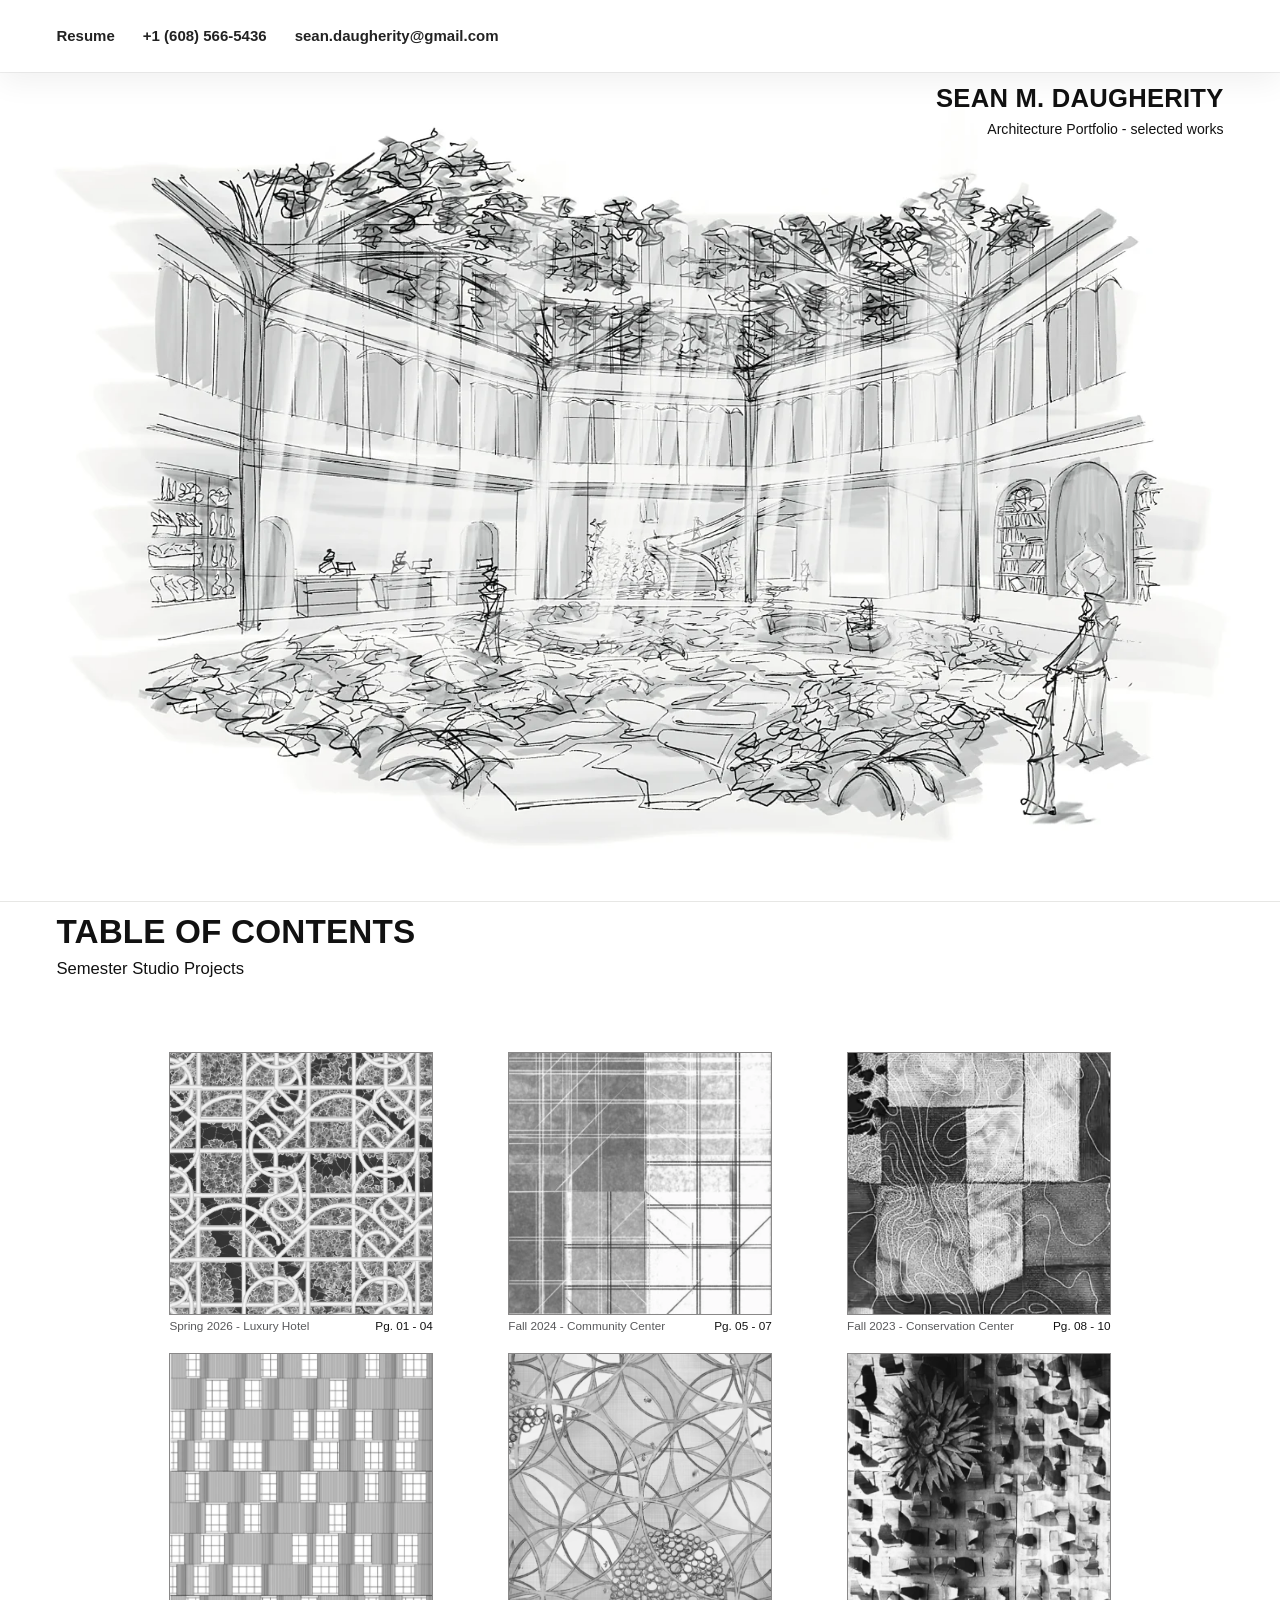
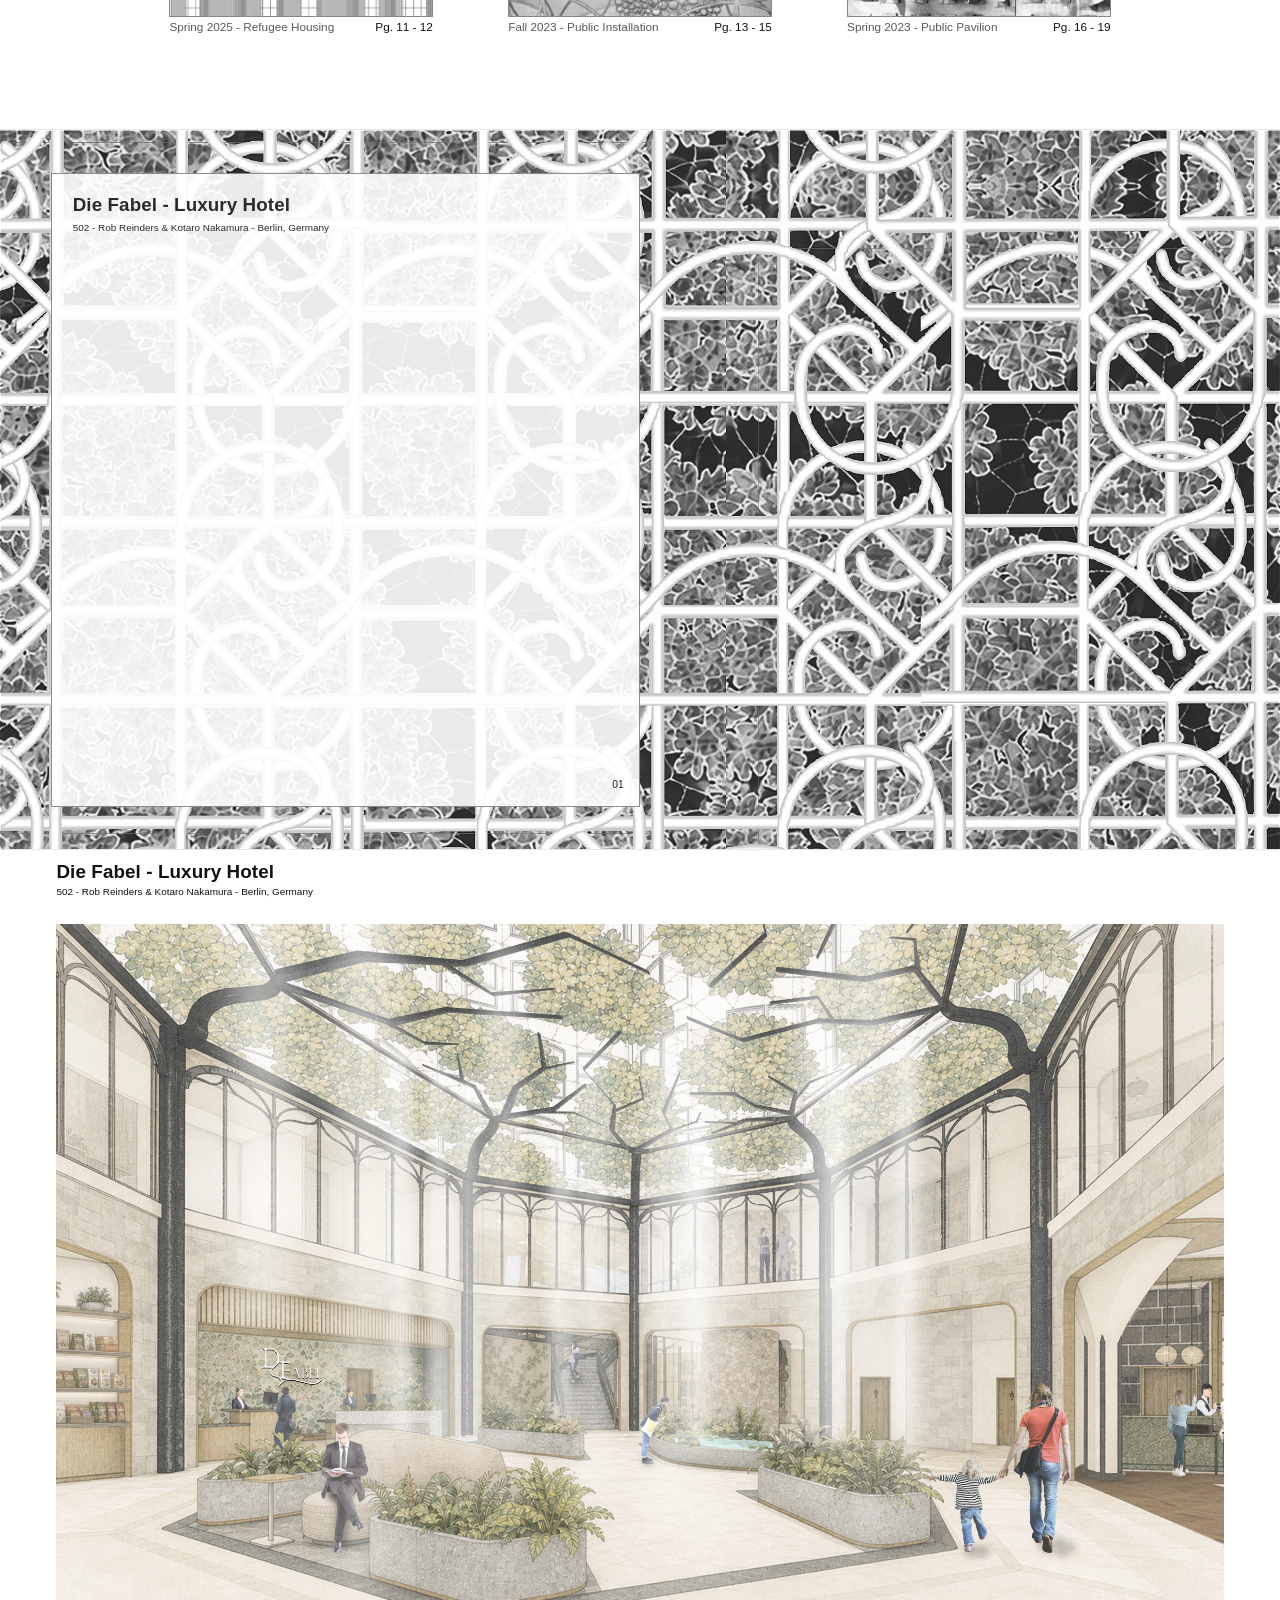
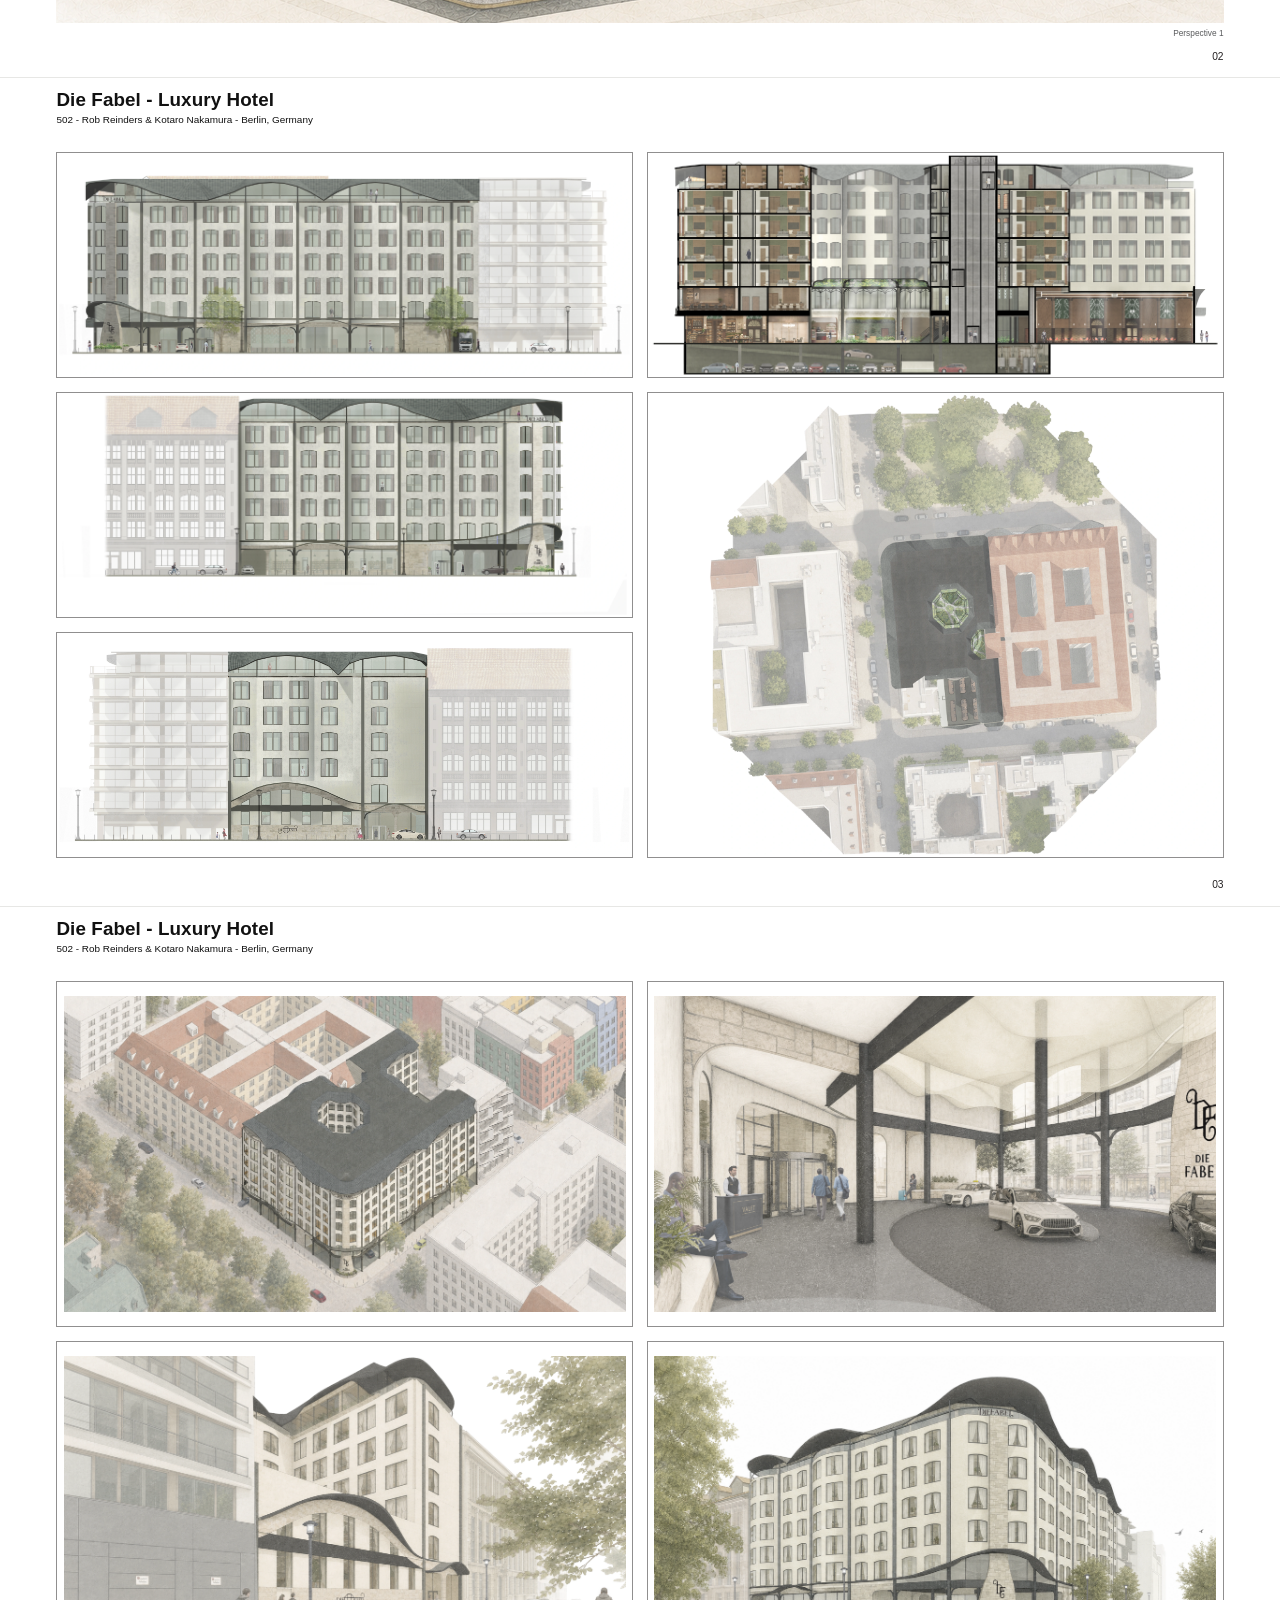
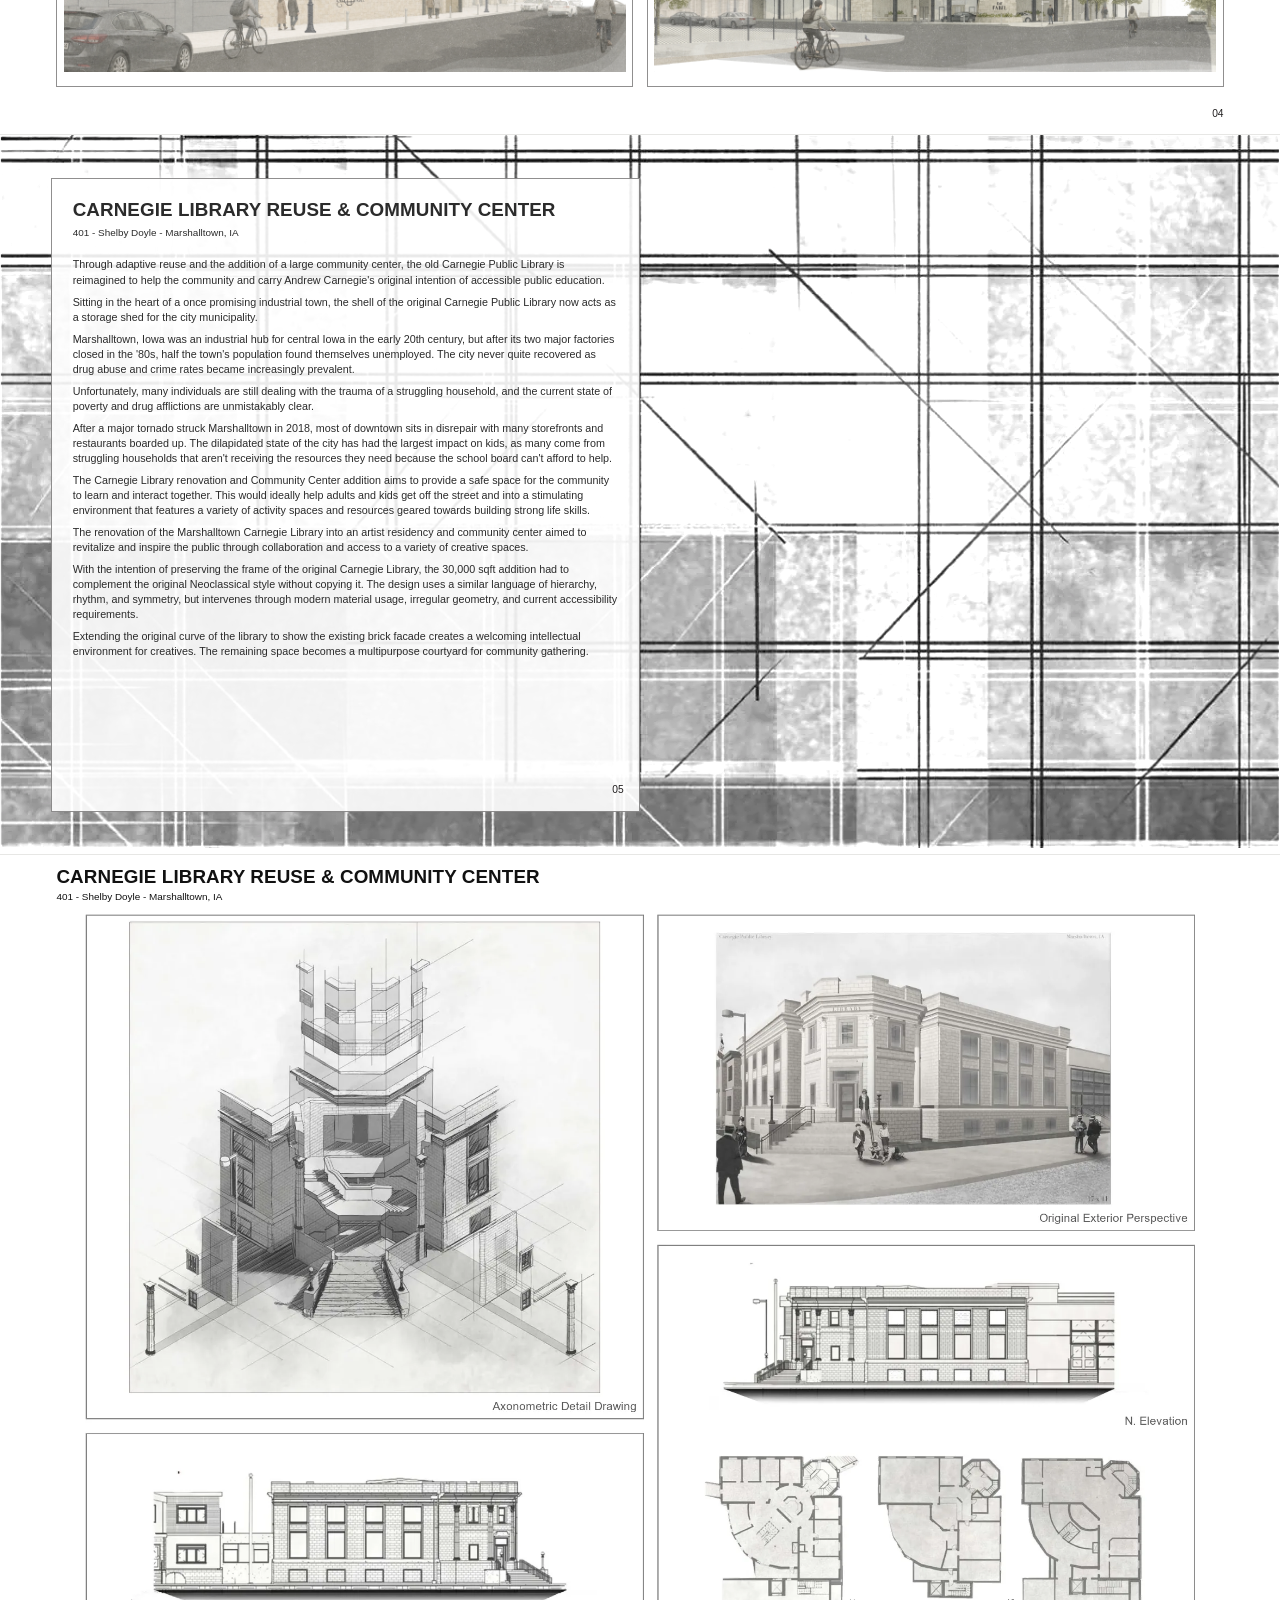
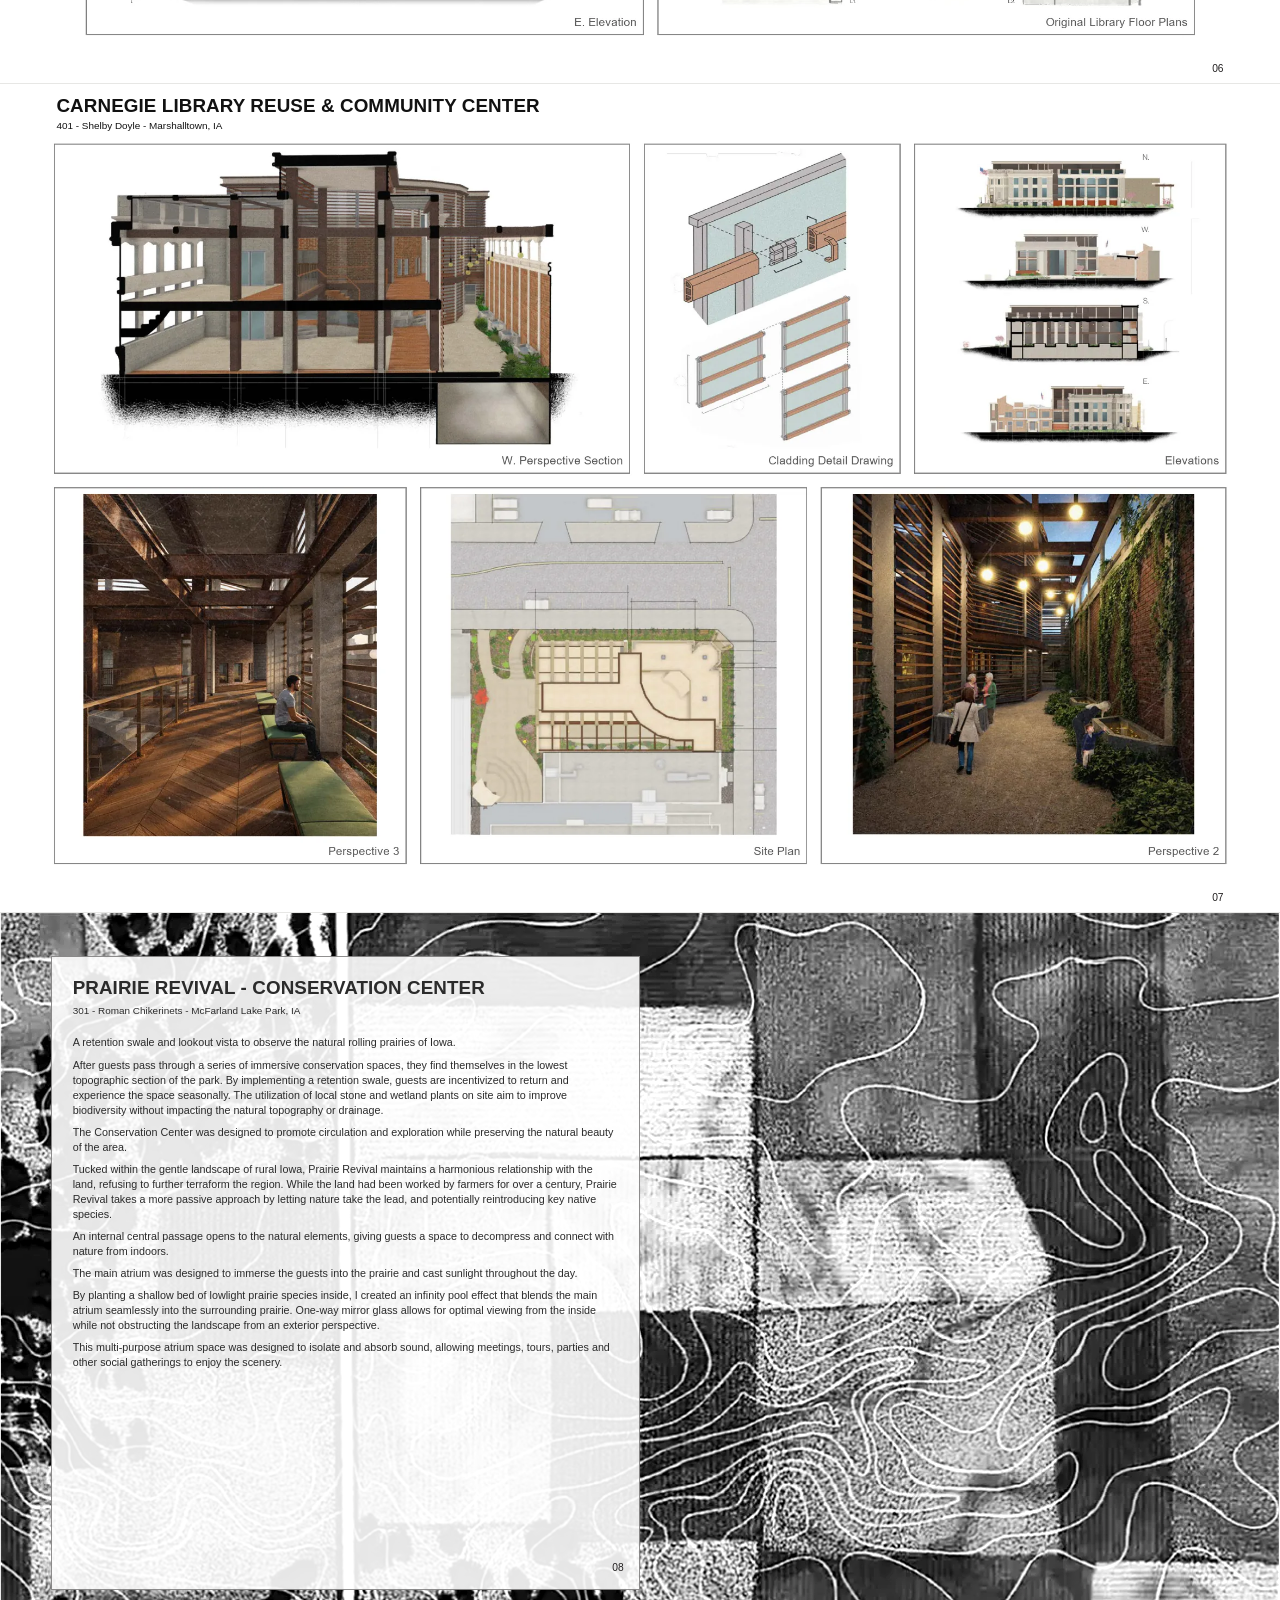
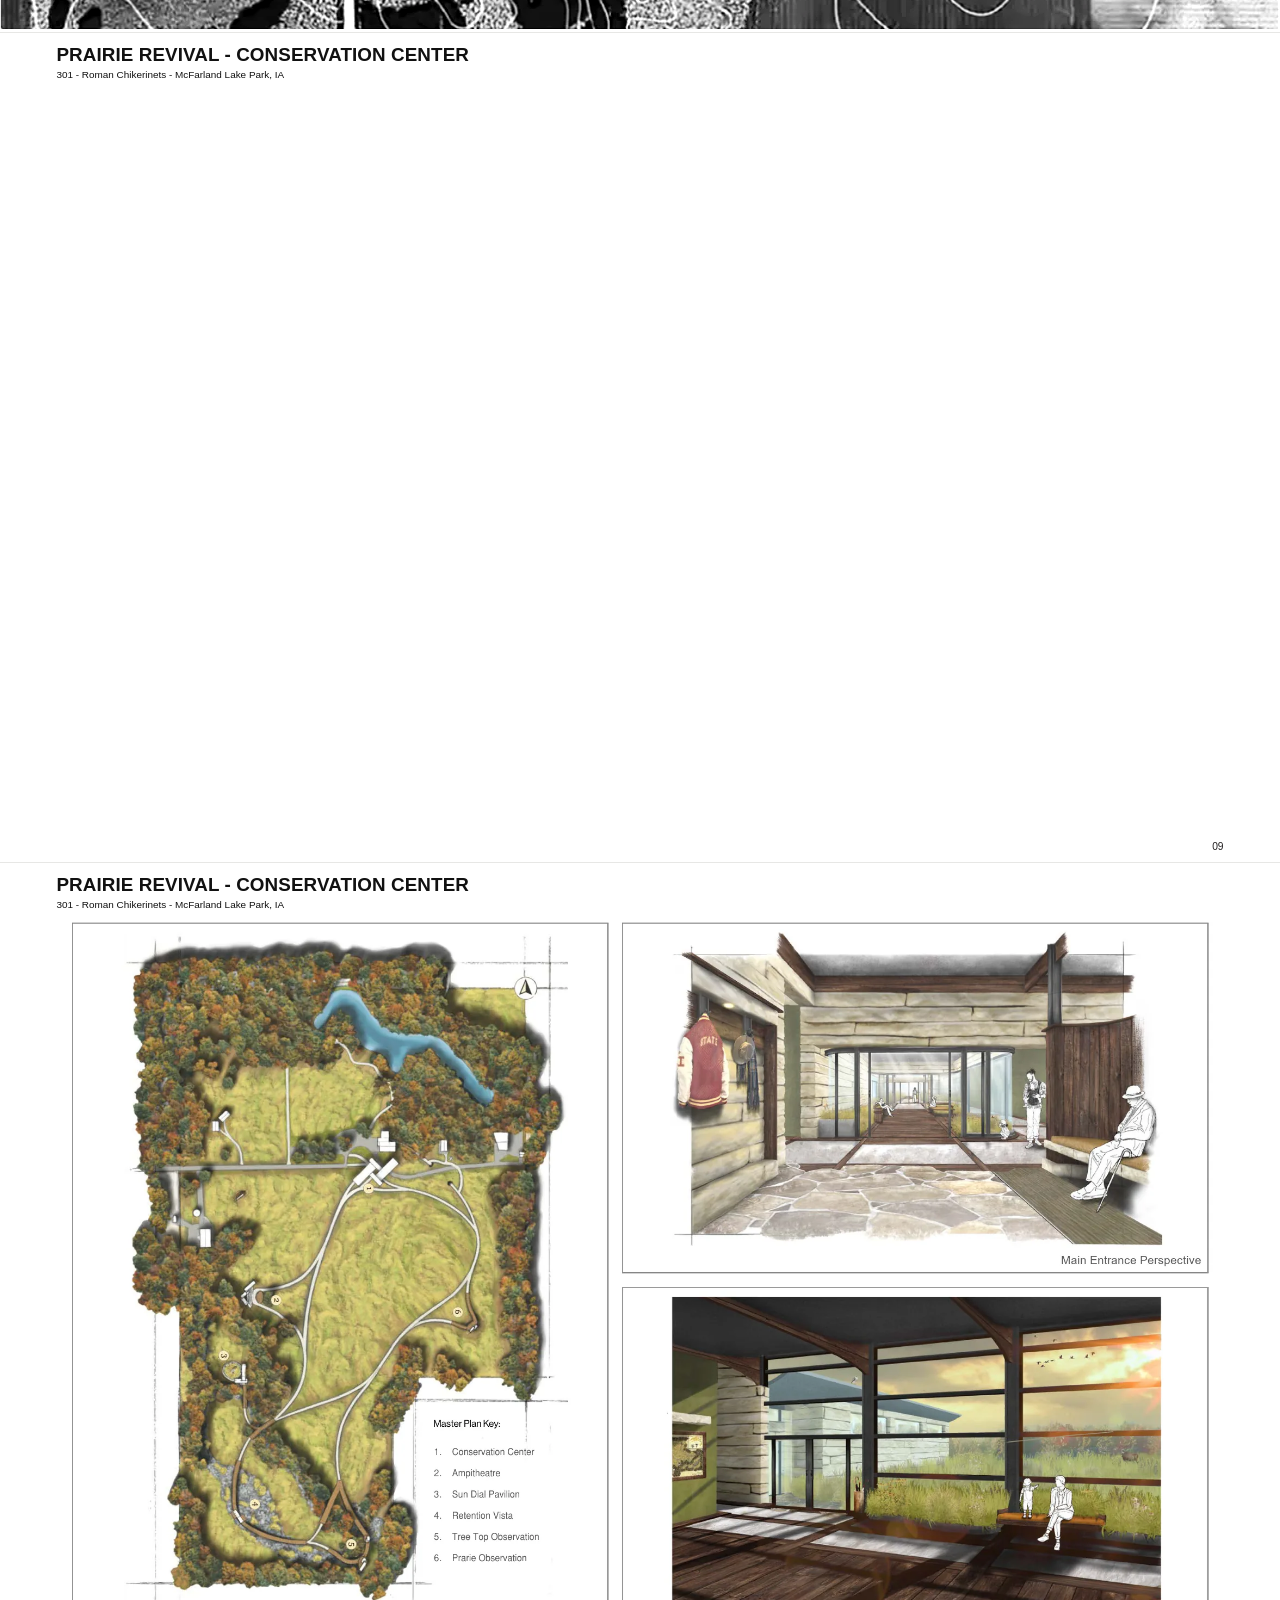
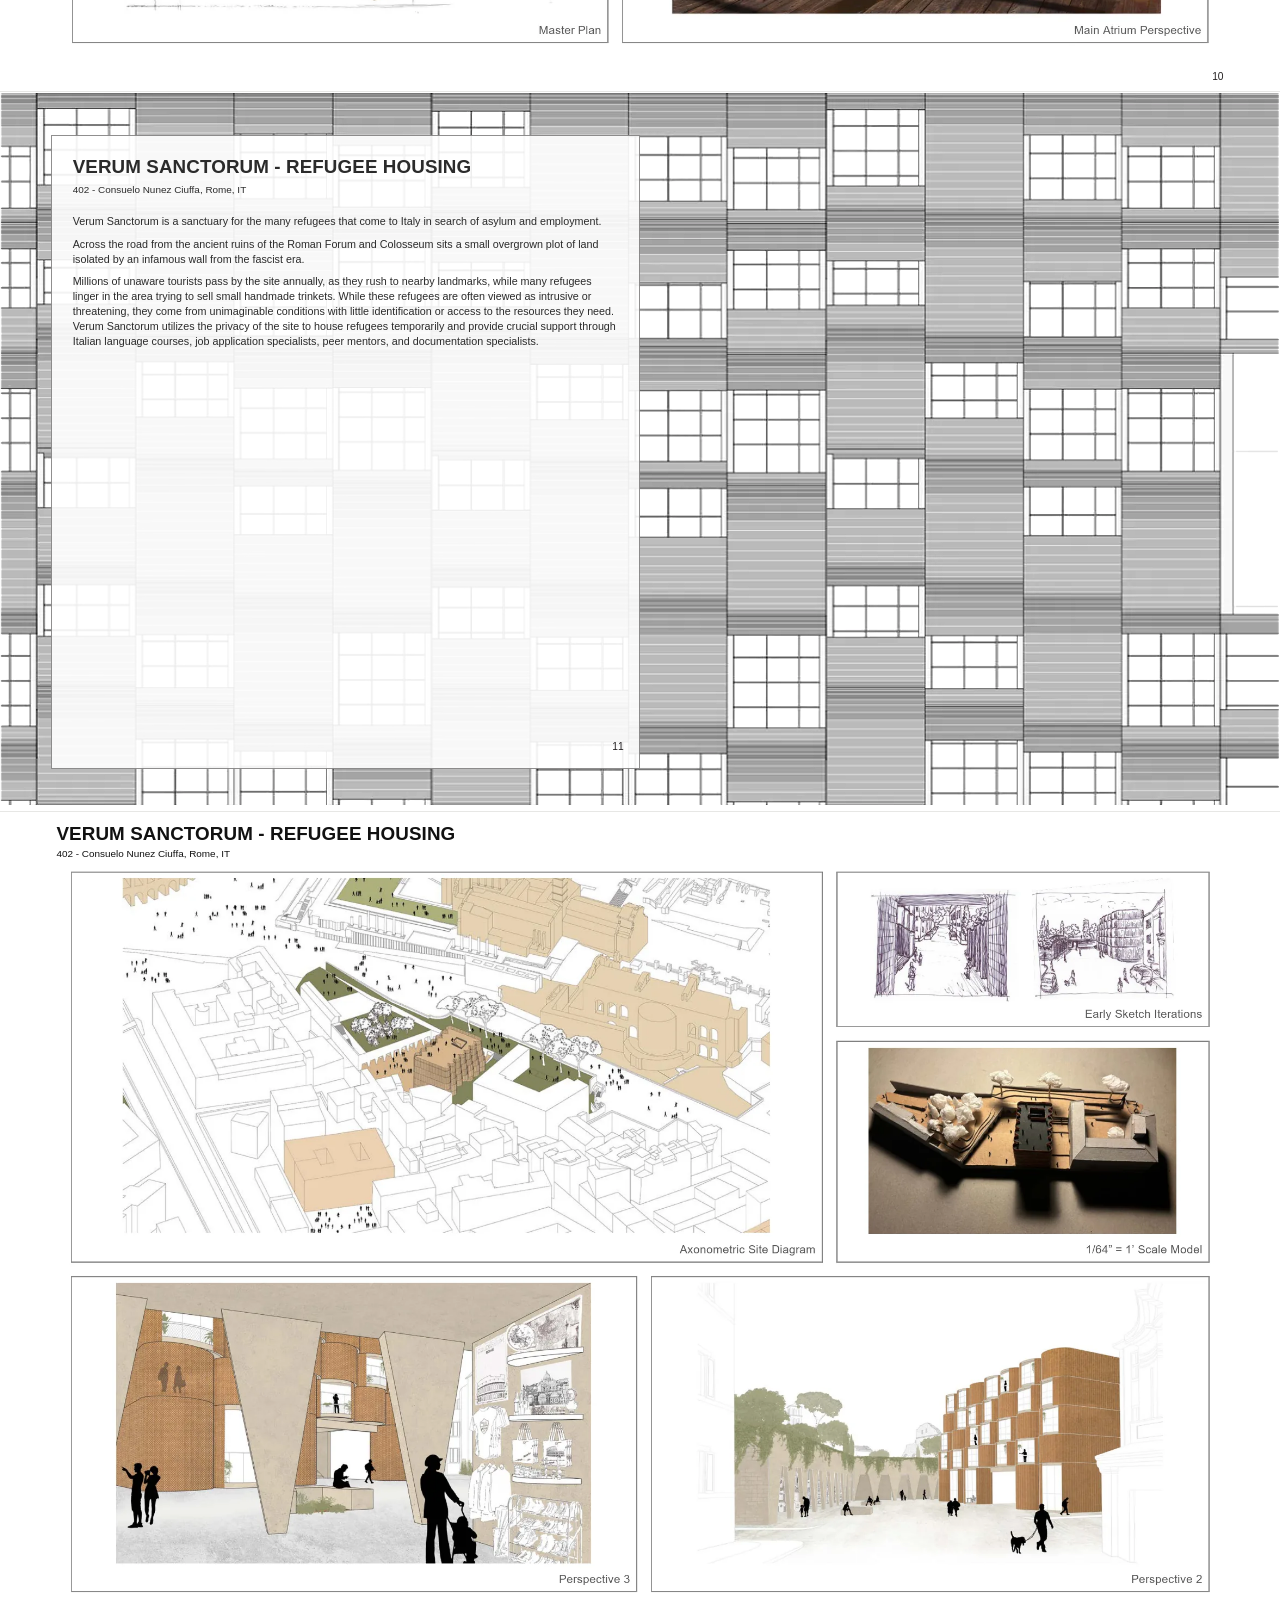
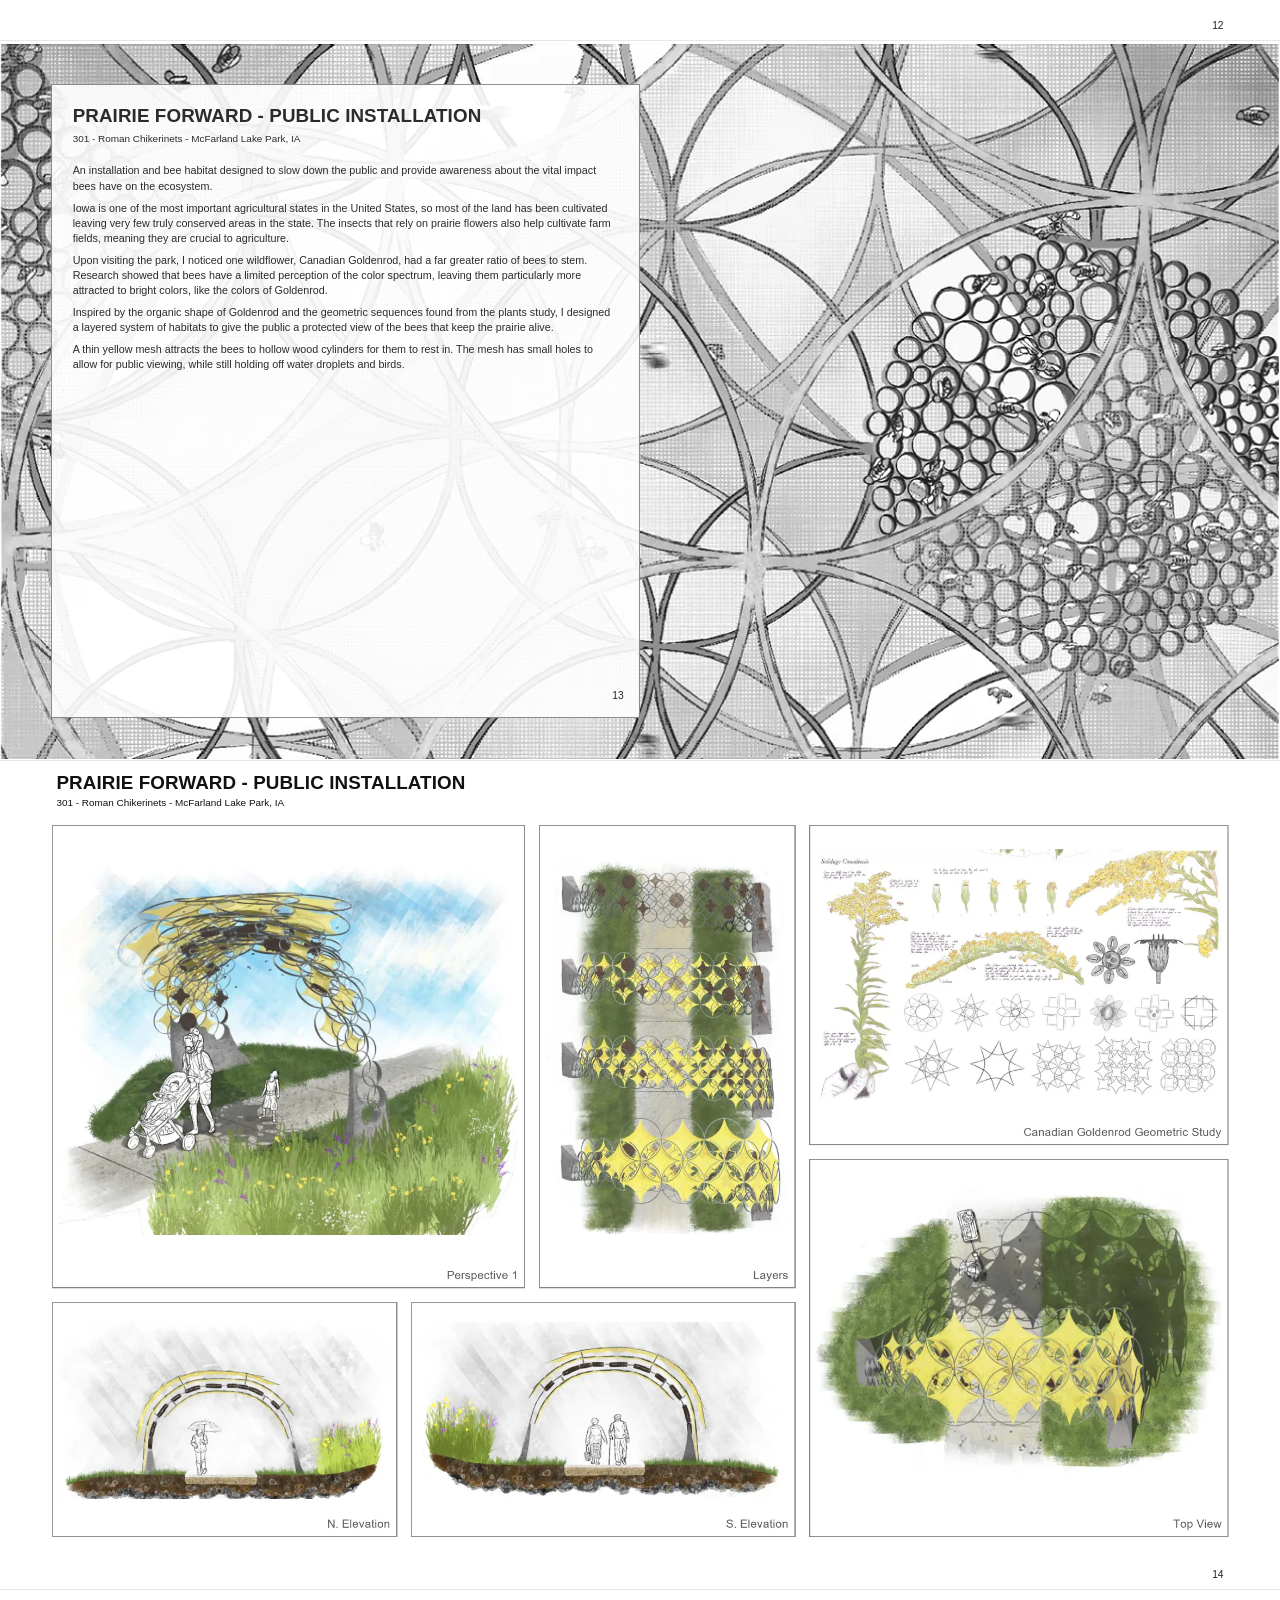
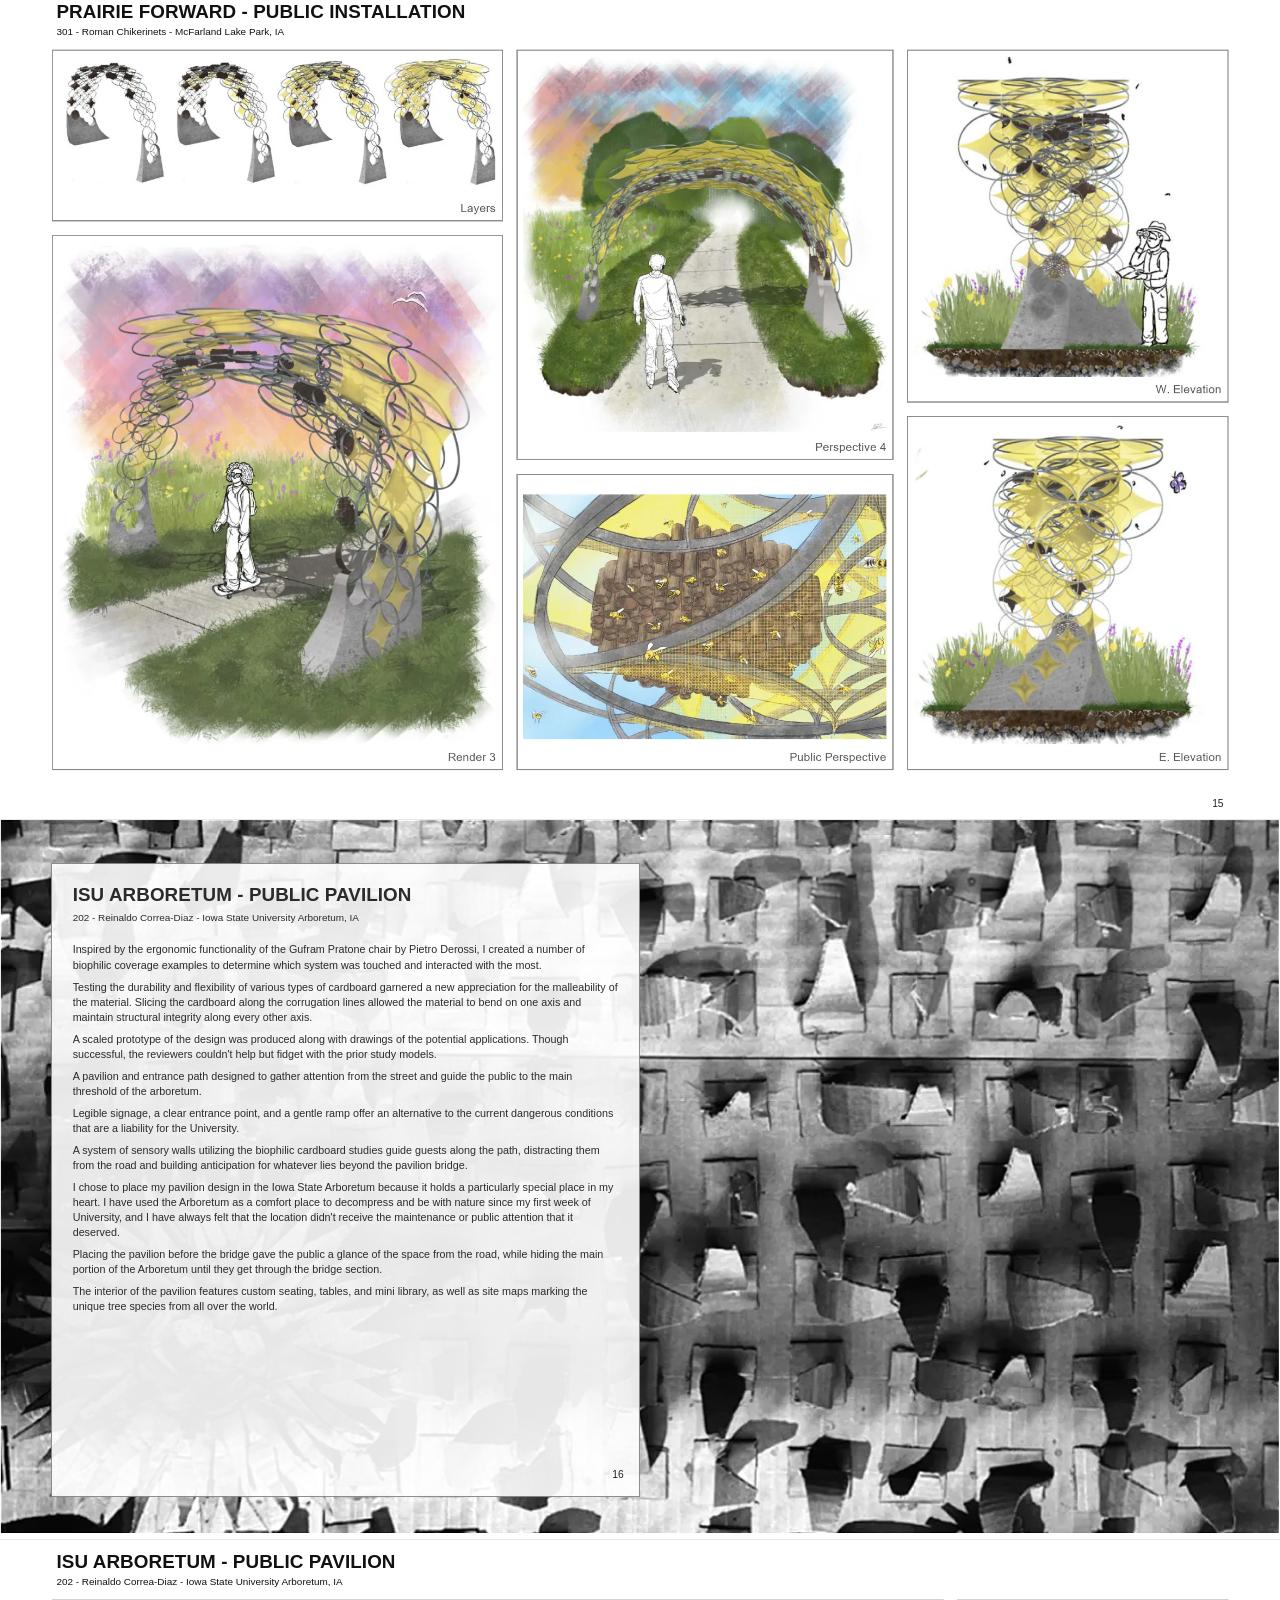
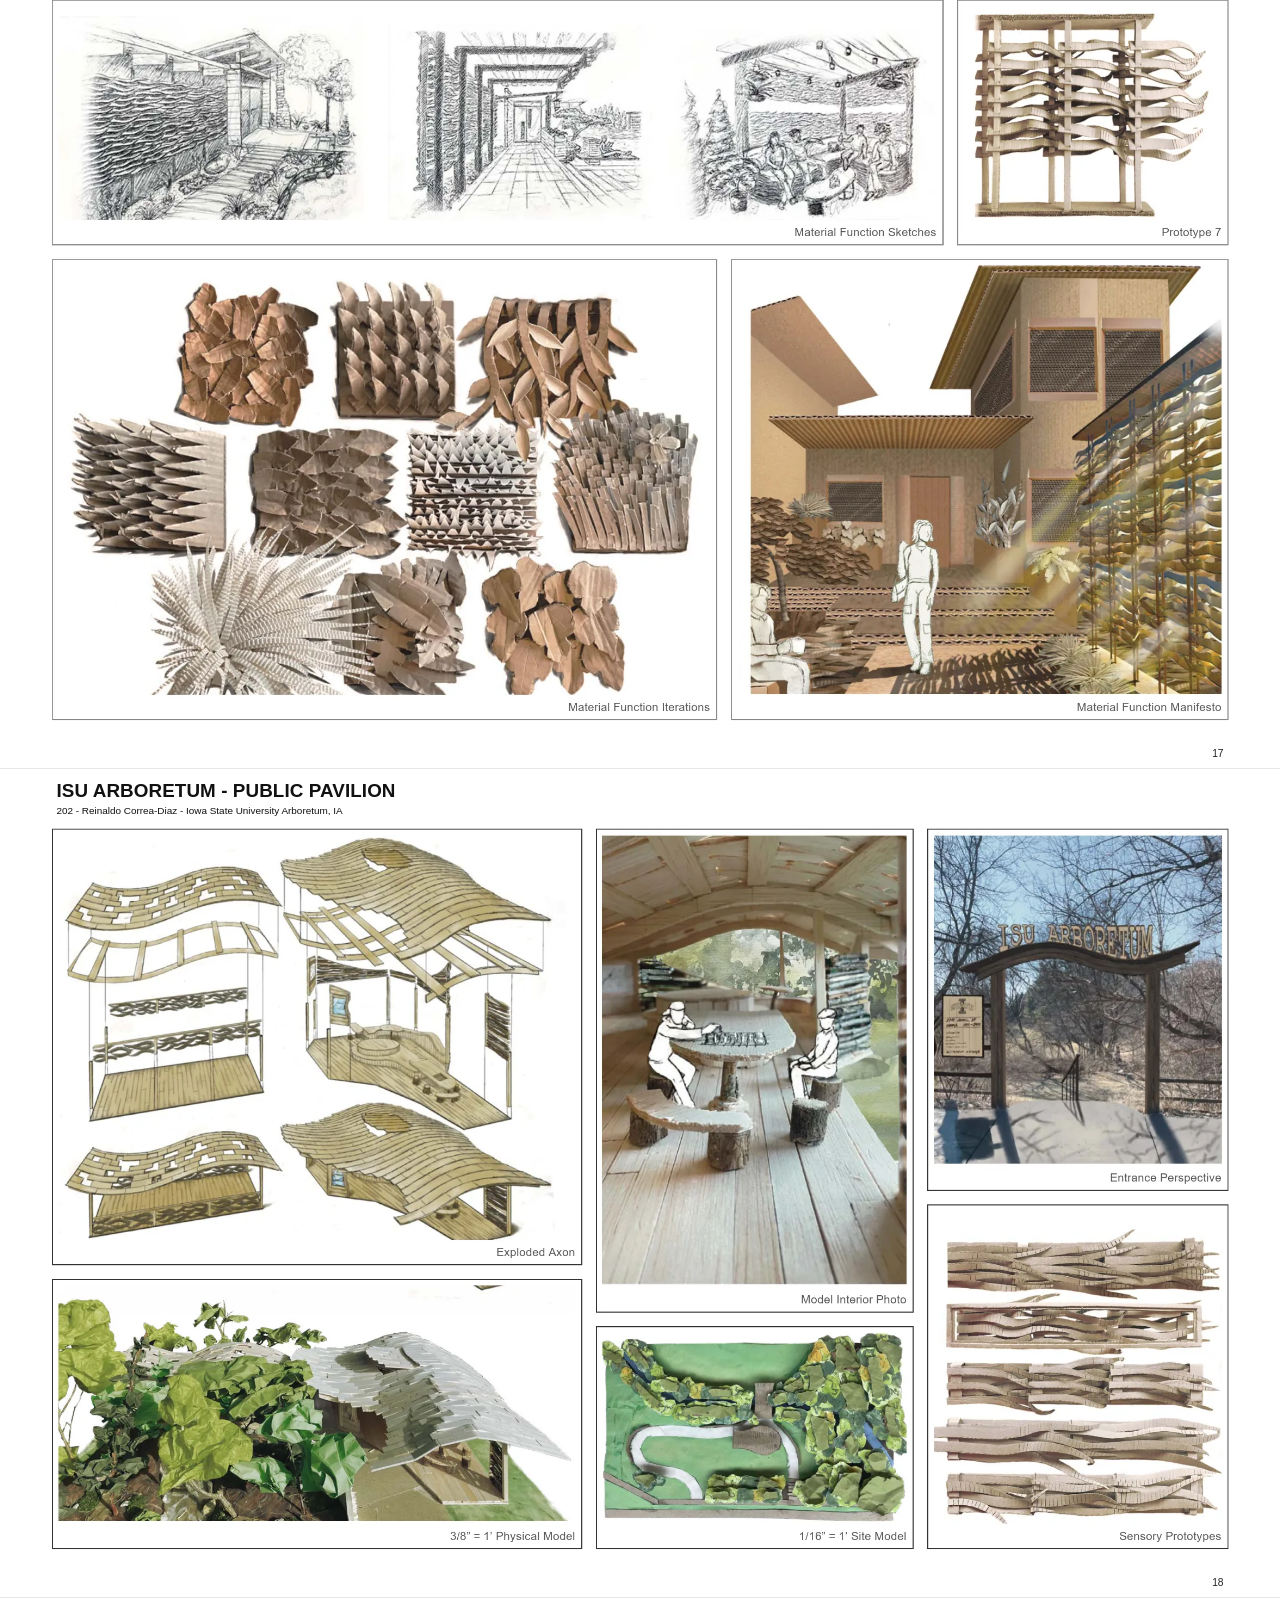
<file: index.html>
<!doctype html>
<html lang="en">
<head>
  <meta charset="utf-8">
  <meta name="viewport" content="width=device-width, initial-scale=1">
  <title>Sean M. Daugherity | Architecture Portfolio</title>
  <meta name="description" content="Architecture portfolio of Sean M. Daugherity — selected semester studio works in housing, community, conservation and public space.">
  <meta property="og:type" content="website">
  <meta property="og:title" content="Sean M. Daugherity | Architecture Portfolio">
  <meta property="og:description" content="Selected semester studio works in housing, community, conservation and public space.">
  <meta property="og:image" content="/assets/og-image.jpg">
  <meta property="og:image:width" content="1200">
  <meta property="og:image:height" content="630">
  <meta property="og:image:alt" content="Sean M. Daugherity, above a sketch of a sunlit atrium">
  <meta name="twitter:card" content="summary_large_image">
  <meta name="twitter:image" content="/assets/og-image.jpg">
  <link rel="icon" href="data:image/svg+xml,%3Csvg xmlns='http://www.w3.org/2000/svg' viewBox='0 0 64 64'%3E%3Crect width='64' height='64' fill='%23111'/%3E%3Ctext x='32' y='42' font-family='Helvetica,Arial,sans-serif' font-size='28' font-weight='700' fill='%23fff' text-anchor='middle'%3ESD%3C/text%3E%3C/svg%3E">
  <link rel="stylesheet" href="assets/site.css">
</head>
<body><svg width="0" height="0" aria-hidden="true" focusable="false" style="position:absolute"><defs><filter id="project-art-clarity" color-interpolation-filters="sRGB"><feConvolveMatrix order="3" kernelMatrix="0 -0.15 0 -0.15 1.6 -0.15 0 -0.15 0" preserveAlpha="true"/></filter></defs></svg>
  <header class="site-header brand-hidden" id="site-header">
    <nav class="contact" aria-label="Contact">
      <a class="resume-link" href="resume.html" target="_blank" rel="noopener">Resume
        <span class="peek below" aria-hidden="true"><span class="peek-card"><img src="assets/resume/resume-01.webp" alt="" loading="lazy"><span class="peek-label"><span>Resume</span><span>Open &#8599;</span></span></span></span>
      </a>
      <a href="tel:+16085665436"><span class="full">+1 (608) 566-5436</span><span class="short">Call</span></a>
      <a href="mailto:sean.daugherity@gmail.com"><span class="full">sean.daugherity@gmail.com</span><span class="short">Email</span></a>
    </nav>
    <a class="brand" href="#cover">
      <span class="brand-name">SEAN M. DAUGHERITY</span>
      <span class="brand-sub">Architecture Portfolio - selected works</span>
    </a>
  </header>

  <main class="viewer">

    <section class="page" id="cover" aria-label="Page 1 — Cover">
      <h1 class="cover-brand" id="cover-brand">
        <span class="brand-name">SEAN M. DAUGHERITY</span>
        <span class="brand-sub">Architecture Portfolio - selected works</span>
      </h1>
      <div class="sheet">
        <img src="assets/pages/page-01.webp" width="2400" height="1553" alt="Sketch of a sunlit library atrium with trees rising through the roof." fetchpriority="high">
      </div>
    </section>

    <section class="page toc" id="contents" aria-label="Page 2 — Table of contents">
      <div class="page-head">
        <h2>TABLE OF CONTENTS</h2>
        <p>Semester Studio Projects</p>
      </div>
      <div class="toc-grid">
        <a class="toc-item" href="#common-horizons" style="--col:0;--row:0">
          <span class="toc-art"><img src="assets/toc/die-fabel-artboard14.webp" alt=""></span>
          <span class="toc-caption"><span>Spring 2026 - Luxury Hotel</span><span>Pg. 01 - 04</span></span>
        </a>
        <a class="toc-item" href="#carnegie-library" style="--col:1;--row:0">
          <span class="toc-art"><img src="assets/toc/carnegie-library.webp" alt=""></span>
          <span class="toc-caption"><span>Fall 2024 - Community Center</span><span>Pg. 05 - 07</span></span>
        </a>
        <a class="toc-item" href="#prairie-revival" style="--col:2;--row:0">
          <span class="toc-art"><img src="assets/toc/prairie-revival.webp" alt=""></span>
          <span class="toc-caption"><span>Fall 2023 - Conservation Center</span><span>Pg. 08 - 10</span></span>
        </a>
        <a class="toc-item" href="#verum-sanctorum" style="--col:0;--row:1">
          <span class="toc-art"><img src="assets/toc/verum-sanctorum.webp" alt=""></span>
          <span class="toc-caption"><span>Spring 2025 - Refugee Housing</span><span>Pg. 11 - 12</span></span>
        </a>
        <a class="toc-item" href="#prairie-forward" style="--col:1;--row:1">
          <span class="toc-art"><img src="assets/toc/prairie-forward.webp" alt=""></span>
          <span class="toc-caption"><span>Fall 2023 - Public Installation</span><span>Pg. 13 - 15</span></span>
        </a>
        <a class="toc-item" href="#isu-arboretum" style="--col:2;--row:1">
          <span class="toc-art"><img src="assets/toc/isu-arboretum.webp" alt=""></span>
          <span class="toc-caption"><span>Spring 2023 - Public Pavilion</span><span>Pg. 16 - 19</span></span>
        </a>
      </div>
    </section>

    <section class="page rotated-background-page" id="common-horizons" aria-label="Page 01 — Common Horizons"><div class="rotated-page-background" aria-hidden="true"><svg viewBox="0 0 4800 2700" preserveAspectRatio="xMidYMid slice"><image href="assets/toc/die-fabel-artboard14.webp" width="4800" height="2700"/></svg></div>
      <div class="page-head has-text">
        <div class="project-text">
          <div class="project-panel-heading"><h2>Die Fabel - Luxury Hotel</h2>
        <p>502 - Rob Reinders &amp; Kotaro Nakamura - Berlin, Germany</p></div><span class="project-panel-page-number">01</span></div>
      </div>
      <div class="sheet">
        <img src="assets/pages/page-03.webp" width="2400" height="1553" loading="lazy" alt="Common Horizons — Spring 2024, individual project.">
        <img class="project-cover-replacement" src="assets/pages/luxury-hotel-cover.webp" alt="Ornamental garden plan for the luxury hotel." loading="lazy">
      </div>
    </section>
    <section class="page standardized-project blank-project-page" id="page-04" aria-label="Page 02 — Die Fabel — Luxury Hotel">
      <div class="page-head compact">
        <h2>Die Fabel - Luxury Hotel</h2>
        <p>502 - Rob Reinders &amp; Kotaro Nakamura - Berlin, Germany</p>
      </div>
      <figure class="full-page-perspective">
        <img src="assets/pages/die-fabel-perspective-1.webp" alt="Perspective of the Die Fabel luxury hotel atrium." loading="lazy">
        <figcaption>Perspective 1</figcaption>
      </figure>
      <span class="project-page-number">02</span>
    </section>
    <section class="page standardized-project blank-project-page gallery-project-page" id="page-05" aria-label="Page 03 — Die Fabel — Luxury Hotel">
      <div class="page-head compact">
        <h2>Die Fabel - Luxury Hotel</h2>
        <p>502 - Rob Reinders &amp; Kotaro Nakamura - Berlin, Germany</p>
      </div>
      <div class="die-fabel-gallery gallery-drawings"><figure class="graphic-frame elevation-one"><svg viewBox="0 464 4780 1506" role="img" aria-label="Die Fabel architectural elevation one." preserveAspectRatio="xMidYMid meet"><image href="assets/pages/die-fabel/artboard-01.webp" width="4800" height="2700"/></svg></figure><figure class="graphic-frame elevation-two"><svg viewBox="134 623 4666 1821" role="img" aria-label="Die Fabel architectural elevation two." preserveAspectRatio="xMidYMid meet"><image href="assets/pages/die-fabel/artboard-02.webp" width="4800" height="2700"/></svg></figure><figure class="graphic-frame elevation-three"><svg viewBox="342 271 4432 1513" role="img" aria-label="Die Fabel architectural elevation three." preserveAspectRatio="xMidYMid meet"><image href="assets/pages/die-fabel/artboard-03.webp" width="4800" height="2700"/></svg></figure><figure class="graphic-frame section-drawing"><svg viewBox="113 449 4609 1797" role="img" aria-label="Die Fabel architectural section drawing." preserveAspectRatio="xMidYMid meet"><image href="assets/pages/die-fabel/artboard-05.webp" width="4800" height="2700"/></svg></figure><figure class="graphic-frame site-plan"><svg viewBox="882 0 2598 2646" role="img" aria-label="Die Fabel architectural site plan." preserveAspectRatio="xMidYMid meet"><image href="assets/pages/die-fabel/artboard-07.webp" width="4800" height="2700"/></svg></figure></div><span class="project-page-number">03</span>
    </section>


    <section class="page standardized-project blank-project-page gallery-project-page" id="die-fabel-page-04" aria-label="Page 04 — Die Fabel — Luxury Hotel">
      <div class="page-head compact">
        <h2>Die Fabel - Luxury Hotel</h2>
        <p>502 - Rob Reinders &amp; Kotaro Nakamura - Berlin, Germany</p>
      </div>
      <div class="die-fabel-gallery gallery-perspectives"><figure class="graphic-frame aerial-view"><img src="assets/pages/die-fabel/artboard-06.webp" alt="Die Fabel architectural aerial view." loading="lazy"></figure><figure class="graphic-frame arrival-view"><img src="assets/pages/die-fabel/artboard-09.webp" alt="Die Fabel architectural arrival view." loading="lazy"></figure><figure class="graphic-frame street-view"><img src="assets/pages/die-fabel/artboard-11.webp" alt="Die Fabel architectural street view." loading="lazy"></figure><figure class="graphic-frame corner-view"><img src="assets/pages/die-fabel/artboard-10.webp" alt="Die Fabel architectural corner view." loading="lazy"></figure></div><span class="project-page-number">04</span>
    </section>
    <section class="page rotated-background-page standardized-project" id="carnegie-library" aria-label="Page 05 — Carnegie Library Reuse &amp; Community Center"><div class="rotated-page-background" aria-hidden="true"><svg viewBox="1580 0 715 1448" preserveAspectRatio="xMidYMid slice"><image href="assets/pages/page-06.webp" width="2400" height="1553"/></svg></div>
      <div class="page-head has-text">
        <div class="project-text">
          <div class="project-panel-heading"><h2>CARNEGIE LIBRARY REUSE &amp; COMMUNITY CENTER</h2>
        <p>401 - Shelby Doyle - Marshalltown, IA</p></div>
          <p>Through adaptive reuse and the addition of a large community center, the old Carnegie Public Library is reimagined to help the community and carry Andrew Carnegie's original intention of accessible public education.</p>
          <p>Sitting in the heart of a once promising industrial town, the shell of the original Carnegie Public Library now acts as a storage shed for the city municipality.</p>
          <p>Marshalltown, Iowa was an industrial hub for central Iowa in the early 20th century, but after its two major factories closed in the '80s, half the town's population found themselves unemployed. The city never quite recovered as drug abuse and crime rates became increasingly prevalent.</p>
          <p>Unfortunately, many individuals are still dealing with the trauma of a struggling household, and the current state of poverty and drug afflictions are unmistakably clear.</p>
          <p>After a major tornado struck Marshalltown in 2018, most of downtown sits in disrepair with many storefronts and restaurants boarded up. The dilapidated state of the city has had the largest impact on kids, as many come from struggling households that aren't receiving the resources they need because the school board can't afford to help.</p>
          <p>The Carnegie Library renovation and Community Center addition aims to provide a safe space for the community to learn and interact together. This would ideally help adults and kids get off the street and into a stimulating environment that features a variety of activity spaces and resources geared towards building strong life skills.</p>
          <p>The renovation of the Marshalltown Carnegie Library into an artist residency and community center aimed to revitalize and inspire the public through collaboration and access to a variety of creative spaces.</p>
          <p>With the intention of preserving the frame of the original Carnegie Library, the 30,000 sqft addition had to complement the original Neoclassical style without copying it. The design uses a similar language of hierarchy, rhythm, and symmetry, but intervenes through modern material usage, irregular geometry, and current accessibility requirements.</p>
          <p>Extending the original curve of the library to show the existing brick facade creates a welcoming intellectual environment for creatives. The remaining space becomes a multipurpose courtyard for community gathering.</p>
        <span class="project-panel-page-number">05</span></div>
      </div>
      <div class="sheet">
        <img src="assets/pages/page-06.webp" width="2400" height="1553" loading="lazy" alt="Carnegie Library Reuse &amp; Community Center — Fall 2024, in collaboration with Eric Cool.">
      </div>
    </section>
    <section class="page standardized-project" id="page-07" aria-label="Page 06 — Carnegie Library Reuse &amp; Community Center">
      <div class="page-head standardized-art-heading"><h2>CARNEGIE LIBRARY REUSE &amp; COMMUNITY CENTER</h2><p>401 - Shelby Doyle - Marshalltown, IA</p></div>
      <div class="sheet"><img src="assets/pages/page-07.webp" width="2400" height="1553" loading="lazy" alt="Carnegie Library Reuse &amp; Community Center — drawings and renderings."><svg class="frame-opacity-overlay" viewBox="0 0 2400 1553" aria-hidden="true" focusable="false" xmlns="http://www.w3.org/2000/svg"><g fill="white" fill-opacity="0.5"><rect x="181" y="138" width="1026" height="2"/><rect x="181" y="1064" width="1026" height="2"/><rect x="181" y="140" width="2" height="924"/><rect x="1205" y="140" width="2" height="924"/><rect x="181" y="1091" width="1026" height="2"/><rect x="181" y="1461" width="1026" height="2"/><rect x="181" y="1093" width="2" height="368"/><rect x="1205" y="1093" width="2" height="368"/><rect x="1232" y="138" width="988" height="2"/><rect x="1232" y="718" width="988" height="2"/><rect x="1232" y="140" width="2" height="578"/><rect x="2218" y="140" width="2" height="578"/><rect x="1232" y="745" width="988" height="2"/><rect x="1232" y="1461" width="988" height="2"/><rect x="1232" y="747" width="2" height="714"/><rect x="2218" y="747" width="2" height="714"/></g></svg><svg class="expanded-framed-art" viewBox="0 0 2400 1553" aria-hidden="true" focusable="false" xmlns="http://www.w3.org/2000/svg"><rect x="96" y="110" width="2209" height="1354" fill="white"/><svg x="97.37" y="111.5" width="2206.26" height="1351.5" viewBox="119 138 2163 1325" preserveAspectRatio="xMidYMid meet"><image href="assets/pages/page-07.webp" width="2400" height="1553"/><g fill="white" fill-opacity="0.5"><rect x="181" y="138" width="1026" height="2"/><rect x="181" y="1064" width="1026" height="2"/><rect x="181" y="140" width="2" height="924"/><rect x="1205" y="140" width="2" height="924"/><rect x="181" y="1091" width="1026" height="2"/><rect x="181" y="1461" width="1026" height="2"/><rect x="181" y="1093" width="2" height="368"/><rect x="1205" y="1093" width="2" height="368"/><rect x="1232" y="138" width="988" height="2"/><rect x="1232" y="718" width="988" height="2"/><rect x="1232" y="140" width="2" height="578"/><rect x="2218" y="140" width="2" height="578"/><rect x="1232" y="745" width="988" height="2"/><rect x="1232" y="1461" width="988" height="2"/><rect x="1232" y="747" width="2" height="714"/><rect x="2218" y="747" width="2" height="714"/></g></svg></svg></div>
    <span class="renumbered-page-number">06</span></section>
    <section class="page standardized-project" id="page-08" aria-label="Page 07 — Carnegie Library Reuse &amp; Community Center">
      <div class="page-head standardized-art-heading"><h2>CARNEGIE LIBRARY REUSE &amp; COMMUNITY CENTER</h2><p>401 - Shelby Doyle - Marshalltown, IA</p></div>
      <div class="sheet"><img src="assets/pages/page-08.webp" width="2400" height="1553" loading="lazy" alt="Carnegie Library Reuse &amp; Community Center — drawings and renderings."><svg class="frame-opacity-overlay" viewBox="0 0 2400 1553" aria-hidden="true" focusable="false" xmlns="http://www.w3.org/2000/svg"><g fill="white" fill-opacity="0.5"><rect x="123" y="138" width="1059" height="2"/><rect x="123" y="743" width="1059" height="2"/><rect x="123" y="140" width="2" height="603"/><rect x="1180" y="140" width="2" height="603"/><rect x="1207" y="138" width="472" height="2"/><rect x="1207" y="743" width="472" height="2"/><rect x="1207" y="140" width="2" height="603"/><rect x="1677" y="140" width="2" height="603"/><rect x="1704" y="138" width="574" height="2"/><rect x="1704" y="743" width="574" height="2"/><rect x="1704" y="140" width="2" height="603"/><rect x="2276" y="140" width="2" height="603"/><rect x="123" y="770" width="648" height="2"/><rect x="123" y="1461" width="648" height="2"/><rect x="123" y="772" width="2" height="689"/><rect x="769" y="772" width="2" height="689"/><rect x="796" y="770" width="711" height="2"/><rect x="796" y="1461" width="711" height="2"/><rect x="796" y="772" width="2" height="689"/><rect x="1505" y="772" width="2" height="689"/><rect x="1532" y="770" width="746" height="2"/><rect x="1532" y="1461" width="746" height="2"/><rect x="1532" y="772" width="2" height="689"/><rect x="2276" y="772" width="2" height="689"/></g></svg><svg class="expanded-framed-art" viewBox="0 0 2400 1553" aria-hidden="true" focusable="false" xmlns="http://www.w3.org/2000/svg"><rect x="96" y="110" width="2209" height="1354" fill="white"/><svg x="97.37" y="111.5" width="2206.26" height="1351.5" viewBox="119 138 2163 1325" preserveAspectRatio="xMidYMid meet"><image href="assets/pages/page-08.webp" width="2400" height="1553"/><g fill="white" fill-opacity="0.5"><rect x="123" y="138" width="1059" height="2"/><rect x="123" y="743" width="1059" height="2"/><rect x="123" y="140" width="2" height="603"/><rect x="1180" y="140" width="2" height="603"/><rect x="1207" y="138" width="472" height="2"/><rect x="1207" y="743" width="472" height="2"/><rect x="1207" y="140" width="2" height="603"/><rect x="1677" y="140" width="2" height="603"/><rect x="1704" y="138" width="574" height="2"/><rect x="1704" y="743" width="574" height="2"/><rect x="1704" y="140" width="2" height="603"/><rect x="2276" y="140" width="2" height="603"/><rect x="123" y="770" width="648" height="2"/><rect x="123" y="1461" width="648" height="2"/><rect x="123" y="772" width="2" height="689"/><rect x="769" y="772" width="2" height="689"/><rect x="796" y="770" width="711" height="2"/><rect x="796" y="1461" width="711" height="2"/><rect x="796" y="772" width="2" height="689"/><rect x="1505" y="772" width="2" height="689"/><rect x="1532" y="770" width="746" height="2"/><rect x="1532" y="1461" width="746" height="2"/><rect x="1532" y="772" width="2" height="689"/><rect x="2276" y="772" width="2" height="689"/></g></svg></svg></div>
    <span class="renumbered-page-number">07</span></section>

    <section class="page rotated-background-page standardized-project" id="prairie-revival" aria-label="Page 08 — Prairie Revival"><div class="rotated-page-background" aria-hidden="true"><svg viewBox="1580 0 715 1448" preserveAspectRatio="xMidYMid slice"><image href="assets/pages/page-09.webp" width="2400" height="1553"/></svg></div>
      <div class="page-head has-text">
        <div class="project-text">
          <div class="project-panel-heading"><h2>PRAIRIE REVIVAL - CONSERVATION CENTER</h2>
        <p>301 - Roman Chikerinets - McFarland Lake Park, IA</p></div>
          <p>A retention swale and lookout vista to observe the natural rolling prairies of Iowa.</p>
          <p>After guests pass through a series of immersive conservation spaces, they find themselves in the lowest topographic section of the park. By implementing a retention swale, guests are incentivized to return and experience the space seasonally. The utilization of local stone and wetland plants on site aim to improve biodiversity without impacting the natural topography or drainage.</p>
          <p>The Conservation Center was designed to promote circulation and exploration while preserving the natural beauty of the area.</p>
          <p>Tucked within the gentle landscape of rural Iowa, Prairie Revival maintains a harmonious relationship with the land, refusing to further terraform the region. While the land had been worked by farmers for over a century, Prairie Revival takes a more passive approach by letting nature take the lead, and potentially reintroducing key native species.</p>
          <p>An internal central passage opens to the natural elements, giving guests a space to decompress and connect with nature from indoors.</p>
          <p>The main atrium was designed to immerse the guests into the prairie and cast sunlight throughout the day.</p>
          <p>By planting a shallow bed of lowlight prairie species inside, I created an infinity pool effect that blends the main atrium seamlessly into the surrounding prairie. One-way mirror glass allows for optimal viewing from the inside while not obstructing the landscape from an exterior perspective.</p>
          <p>This multi-purpose atrium space was designed to isolate and absorb sound, allowing meetings, tours, parties and other social gatherings to enjoy the scenery.</p>
        <span class="project-panel-page-number">08</span></div>
      </div>
      <div class="sheet">
        <img src="assets/pages/page-09.webp" width="2400" height="1553" loading="lazy" alt="Prairie Revival — Fall 2023, in collaboration with Ryan Ruppel &amp; Ella Carlock.">
      </div>
    </section>
    <section class="page standardized-project" id="page-10" aria-label="Page 09 — Prairie Revival">
      <div class="page-head standardized-art-heading"><h2>PRAIRIE REVIVAL - CONSERVATION CENTER</h2><p>301 - Roman Chikerinets - McFarland Lake Park, IA</p></div>
      <div class="sheet"><img src="assets/pages/page-10.webp" width="2400" height="1553" loading="lazy" alt="Prairie Revival — site plan and seasonal retention vista perspective."></div>
    <span class="renumbered-page-number">09</span></section>
    <section class="page standardized-project" id="page-11" aria-label="Page 10 — Prairie Revival">
      <div class="page-head standardized-art-heading"><h2>PRAIRIE REVIVAL - CONSERVATION CENTER</h2><p>301 - Roman Chikerinets - McFarland Lake Park, IA</p></div>
      <div class="sheet"><img src="assets/pages/page-11.webp" width="2400" height="1553" loading="lazy" alt="Prairie Revival — drawings and renderings."><svg class="frame-opacity-overlay" viewBox="0 0 2400 1553" aria-hidden="true" focusable="false" xmlns="http://www.w3.org/2000/svg"><g fill="white" fill-opacity="0.5"><rect x="156" y="138" width="986" height="2"/><rect x="156" y="1461" width="986" height="2"/><rect x="156" y="140" width="2" height="1321"/><rect x="1140" y="140" width="2" height="1321"/><rect x="1167" y="138" width="1078" height="2"/><rect x="1167" y="781" width="1078" height="2"/><rect x="1167" y="140" width="2" height="641"/><rect x="2243" y="140" width="2" height="641"/><rect x="1167" y="808" width="1078" height="2"/><rect x="1167" y="1461" width="1078" height="2"/><rect x="1167" y="810" width="2" height="651"/><rect x="2243" y="810" width="2" height="651"/></g></svg><svg class="expanded-framed-art" viewBox="0 0 2400 1553" aria-hidden="true" focusable="false" xmlns="http://www.w3.org/2000/svg"><rect x="96" y="110" width="2209" height="1354" fill="white"/><svg x="97.37" y="111.5" width="2206.26" height="1351.5" viewBox="119 138 2163 1325" preserveAspectRatio="xMidYMid meet"><image href="assets/pages/page-11.webp" width="2400" height="1553"/><g fill="white" fill-opacity="0.5"><rect x="156" y="138" width="986" height="2"/><rect x="156" y="1461" width="986" height="2"/><rect x="156" y="140" width="2" height="1321"/><rect x="1140" y="140" width="2" height="1321"/><rect x="1167" y="138" width="1078" height="2"/><rect x="1167" y="781" width="1078" height="2"/><rect x="1167" y="140" width="2" height="641"/><rect x="2243" y="140" width="2" height="641"/><rect x="1167" y="808" width="1078" height="2"/><rect x="1167" y="1461" width="1078" height="2"/><rect x="1167" y="810" width="2" height="651"/><rect x="2243" y="810" width="2" height="651"/></g></svg></svg></div>
    <span class="renumbered-page-number">10</span></section>

    <section class="page rotated-background-page standardized-project" id="verum-sanctorum" aria-label="Page 11 — Verum Sanctorum"><div class="rotated-page-background" aria-hidden="true"><svg viewBox="1580 0 715 1448" preserveAspectRatio="xMidYMid slice"><image href="assets/pages/page-12.webp" width="2400" height="1553"/></svg></div>
      <div class="page-head has-text">
        <div class="project-text">
          <div class="project-panel-heading"><h2>VERUM SANCTORUM - REFUGEE HOUSING</h2>
        <p>402 - Consuelo Nunez Ciuffa, Rome, IT</p></div>
          <p>Verum Sanctorum is a sanctuary for the many refugees that come to Italy in search of asylum and employment.</p>
          <p>Across the road from the ancient ruins of the Roman Forum and Colosseum sits a small overgrown plot of land isolated by an infamous wall from the fascist era.</p>
          <p>Millions of unaware tourists pass by the site annually, as they rush to nearby landmarks, while many refugees linger in the area trying to sell small handmade trinkets. While these refugees are often viewed as intrusive or threatening, they come from unimaginable conditions with little identification or access to the resources they need. Verum Sanctorum utilizes the privacy of the site to house refugees temporarily and provide crucial support through Italian language courses, job application specialists, peer mentors, and documentation specialists.</p>
        <span class="project-panel-page-number">11</span></div>
      </div>
      <div class="sheet">
        <img src="assets/pages/page-12.webp" width="2400" height="1553" loading="lazy" alt="Verum Sanctorum — Spring 2025, in collaboration with Maggie Wolfe &amp; Gillian Gilinokis.">
      </div>
    </section>
    <section class="page standardized-project" id="page-13" aria-label="Page 12 — Verum Sanctorum">
      <div class="page-head standardized-art-heading"><h2>VERUM SANCTORUM - REFUGEE HOUSING</h2><p>402 - Consuelo Nunez Ciuffa, Rome, IT</p></div>
      <div class="sheet"><img src="assets/pages/page-13.webp" width="2400" height="1553" loading="lazy" alt="Verum Sanctorum — drawings and renderings."><svg class="frame-opacity-overlay" viewBox="0 0 2400 1553" aria-hidden="true" focusable="false" xmlns="http://www.w3.org/2000/svg"><g fill="white" fill-opacity="0.5"><rect x="154" y="138" width="1382" height="2"/><rect x="154" y="855" width="1382" height="2"/><rect x="154" y="140" width="2" height="715"/><rect x="1534" y="140" width="2" height="715"/><rect x="1561" y="138" width="686" height="2"/><rect x="1561" y="422" width="686" height="2"/><rect x="1561" y="140" width="2" height="282"/><rect x="2245" y="140" width="2" height="282"/><rect x="1561" y="449" width="686" height="2"/><rect x="1561" y="855" width="686" height="2"/><rect x="1561" y="451" width="2" height="404"/><rect x="2245" y="451" width="2" height="404"/><rect x="154" y="882" width="1041" height="2"/><rect x="154" y="1461" width="1041" height="2"/><rect x="154" y="884" width="2" height="577"/><rect x="1193" y="884" width="2" height="577"/><rect x="1220" y="882" width="1027" height="2"/><rect x="1220" y="1461" width="1027" height="2"/><rect x="1220" y="884" width="2" height="577"/><rect x="2245" y="884" width="2" height="577"/></g></svg><svg class="expanded-framed-art" viewBox="0 0 2400 1553" aria-hidden="true" focusable="false" xmlns="http://www.w3.org/2000/svg"><rect x="96" y="110" width="2209" height="1354" fill="white"/><svg x="97.37" y="111.5" width="2206.26" height="1351.5" viewBox="119 138 2163 1325" preserveAspectRatio="xMidYMid meet"><image href="assets/pages/page-13.webp" width="2400" height="1553"/><g fill="white" fill-opacity="0.5"><rect x="154" y="138" width="1382" height="2"/><rect x="154" y="855" width="1382" height="2"/><rect x="154" y="140" width="2" height="715"/><rect x="1534" y="140" width="2" height="715"/><rect x="1561" y="138" width="686" height="2"/><rect x="1561" y="422" width="686" height="2"/><rect x="1561" y="140" width="2" height="282"/><rect x="2245" y="140" width="2" height="282"/><rect x="1561" y="449" width="686" height="2"/><rect x="1561" y="855" width="686" height="2"/><rect x="1561" y="451" width="2" height="404"/><rect x="2245" y="451" width="2" height="404"/><rect x="154" y="882" width="1041" height="2"/><rect x="154" y="1461" width="1041" height="2"/><rect x="154" y="884" width="2" height="577"/><rect x="1193" y="884" width="2" height="577"/><rect x="1220" y="882" width="1027" height="2"/><rect x="1220" y="1461" width="1027" height="2"/><rect x="1220" y="884" width="2" height="577"/><rect x="2245" y="884" width="2" height="577"/></g></svg></svg></div>
    <span class="renumbered-page-number">12</span></section>

    <section class="page rotated-background-page standardized-project" id="prairie-forward" aria-label="Page 13 — Prairie Forward"><div class="rotated-page-background" aria-hidden="true"><svg viewBox="1580 0 715 1448" preserveAspectRatio="xMidYMid slice"><image href="assets/pages/page-14.webp" width="2400" height="1553"/></svg></div>
      <div class="page-head has-text">
        <div class="project-text">
          <div class="project-panel-heading"><h2>PRAIRIE FORWARD - PUBLIC INSTALLATION</h2>
        <p>301 - Roman Chikerinets - McFarland Lake Park, IA</p></div>
          <p>An installation and bee habitat designed to slow down the public and provide awareness about the vital impact bees have on the ecosystem.</p>
          <p>Iowa is one of the most important agricultural states in the United States, so most of the land has been cultivated leaving very few truly conserved areas in the state. The insects that rely on prairie flowers also help cultivate farm fields, meaning they are crucial to agriculture.</p>
          <p>Upon visiting the park, I noticed one wildflower, Canadian Goldenrod, had a far greater ratio of bees to stem. Research showed that bees have a limited perception of the color spectrum, leaving them particularly more attracted to bright colors, like the colors of Goldenrod.</p>
          <p>Inspired by the organic shape of Goldenrod and the geometric sequences found from the plants study, I designed a layered system of habitats to give the public a protected view of the bees that keep the prairie alive.</p>
          <p>A thin yellow mesh attracts the bees to hollow wood cylinders for them to rest in. The mesh has small holes to allow for public viewing, while still holding off water droplets and birds.</p>
        <span class="project-panel-page-number">13</span></div>
      </div>
      <div class="sheet">
        <img src="assets/pages/page-14.webp" width="2400" height="1553" loading="lazy" alt="Prairie Forward — Fall 2023, individual project.">
      </div>
    </section>
    <section class="page standardized-project" id="page-15" aria-label="Page 14 — Prairie Forward">
      <div class="page-head standardized-art-heading"><h2>PRAIRIE FORWARD - PUBLIC INSTALLATION</h2><p>301 - Roman Chikerinets - McFarland Lake Park, IA</p></div>
      <div class="sheet"><img src="assets/pages/page-15.webp" width="2400" height="1553" loading="lazy" alt="Prairie Forward — drawings and renderings."><svg class="frame-opacity-overlay" viewBox="0 0 2400 1553" aria-hidden="true" focusable="false" xmlns="http://www.w3.org/2000/svg"><g fill="white" fill-opacity="0.5"><rect x="119" y="146" width="870" height="2"/><rect x="119" y="996" width="870" height="2"/><rect x="119" y="148" width="2" height="848"/><rect x="987" y="148" width="2" height="848"/><rect x="1014" y="146" width="472" height="2"/><rect x="1014" y="996" width="472" height="2"/><rect x="1014" y="148" width="2" height="848"/><rect x="1484" y="148" width="2" height="848"/><rect x="1511" y="146" width="771" height="2"/><rect x="1511" y="733" width="771" height="2"/><rect x="1511" y="148" width="2" height="585"/><rect x="2280" y="148" width="2" height="585"/><rect x="1511" y="760" width="771" height="2"/><rect x="1511" y="1453" width="771" height="2"/><rect x="1511" y="762" width="2" height="691"/><rect x="2280" y="762" width="2" height="691"/><rect x="119" y="1023" width="635" height="2"/><rect x="119" y="1453" width="635" height="2"/><rect x="119" y="1025" width="2" height="428"/><rect x="752" y="1025" width="2" height="428"/><rect x="779" y="1023" width="707" height="2"/><rect x="779" y="1453" width="707" height="2"/><rect x="779" y="1025" width="2" height="428"/><rect x="1484" y="1025" width="2" height="428"/></g></svg><svg class="expanded-framed-art" viewBox="0 0 2400 1553" aria-hidden="true" focusable="false" xmlns="http://www.w3.org/2000/svg"><rect x="96" y="110" width="2209" height="1354" fill="white"/><svg x="97.37" y="111.5" width="2206.26" height="1351.5" viewBox="119 138 2163 1325" preserveAspectRatio="xMidYMid meet"><image href="assets/pages/page-15.webp" width="2400" height="1553"/><g fill="white" fill-opacity="0.5"><rect x="119" y="146" width="870" height="2"/><rect x="119" y="996" width="870" height="2"/><rect x="119" y="148" width="2" height="848"/><rect x="987" y="148" width="2" height="848"/><rect x="1014" y="146" width="472" height="2"/><rect x="1014" y="996" width="472" height="2"/><rect x="1014" y="148" width="2" height="848"/><rect x="1484" y="148" width="2" height="848"/><rect x="1511" y="146" width="771" height="2"/><rect x="1511" y="733" width="771" height="2"/><rect x="1511" y="148" width="2" height="585"/><rect x="2280" y="148" width="2" height="585"/><rect x="1511" y="760" width="771" height="2"/><rect x="1511" y="1453" width="771" height="2"/><rect x="1511" y="762" width="2" height="691"/><rect x="2280" y="762" width="2" height="691"/><rect x="119" y="1023" width="635" height="2"/><rect x="119" y="1453" width="635" height="2"/><rect x="119" y="1025" width="2" height="428"/><rect x="752" y="1025" width="2" height="428"/><rect x="779" y="1023" width="707" height="2"/><rect x="779" y="1453" width="707" height="2"/><rect x="779" y="1025" width="2" height="428"/><rect x="1484" y="1025" width="2" height="428"/></g></svg></svg></div>
    <span class="renumbered-page-number">14</span></section>
    <section class="page standardized-project" id="page-16" aria-label="Page 15 — Prairie Forward">
      <div class="page-head standardized-art-heading"><h2>PRAIRIE FORWARD - PUBLIC INSTALLATION</h2><p>301 - Roman Chikerinets - McFarland Lake Park, IA</p></div>
      <div class="sheet"><img src="assets/pages/page-16.webp" width="2400" height="1553" loading="lazy" alt="Prairie Forward — east and west elevations and public perspective."><svg class="frame-opacity-overlay" viewBox="0 0 2400 1553" aria-hidden="true" focusable="false" xmlns="http://www.w3.org/2000/svg"><g fill="white" fill-opacity="0.5"><rect x="119" y="138" width="829" height="2"/><rect x="119" y="452" width="829" height="2"/><rect x="119" y="140" width="2" height="312"/><rect x="946" y="140" width="2" height="312"/><rect x="119" y="479" width="829" height="2"/><rect x="119" y="1461" width="829" height="2"/><rect x="119" y="481" width="2" height="980"/><rect x="946" y="481" width="2" height="980"/><rect x="973" y="138" width="693" height="2"/><rect x="973" y="891" width="693" height="2"/><rect x="973" y="140" width="2" height="751"/><rect x="1664" y="140" width="2" height="751"/><rect x="973" y="918" width="693" height="2"/><rect x="973" y="1461" width="693" height="2"/><rect x="973" y="920" width="2" height="541"/><rect x="1664" y="920" width="2" height="541"/><rect x="1691" y="138" width="591" height="2"/><rect x="1691" y="785" width="591" height="2"/><rect x="1691" y="140" width="2" height="645"/><rect x="2280" y="140" width="2" height="645"/><rect x="1691" y="812" width="591" height="2"/><rect x="1691" y="1461" width="591" height="2"/><rect x="1691" y="814" width="2" height="647"/><rect x="2280" y="814" width="2" height="647"/></g></svg><svg class="expanded-framed-art" viewBox="0 0 2400 1553" aria-hidden="true" focusable="false" xmlns="http://www.w3.org/2000/svg"><rect x="96" y="110" width="2209" height="1354" fill="white"/><svg x="97.37" y="111.5" width="2206.26" height="1351.5" viewBox="119 138 2163 1325" preserveAspectRatio="xMidYMid meet"><image href="assets/pages/page-16.webp" width="2400" height="1553"/><g fill="white" fill-opacity="0.5"><rect x="119" y="138" width="829" height="2"/><rect x="119" y="452" width="829" height="2"/><rect x="119" y="140" width="2" height="312"/><rect x="946" y="140" width="2" height="312"/><rect x="119" y="479" width="829" height="2"/><rect x="119" y="1461" width="829" height="2"/><rect x="119" y="481" width="2" height="980"/><rect x="946" y="481" width="2" height="980"/><rect x="973" y="138" width="693" height="2"/><rect x="973" y="891" width="693" height="2"/><rect x="973" y="140" width="2" height="751"/><rect x="1664" y="140" width="2" height="751"/><rect x="973" y="918" width="693" height="2"/><rect x="973" y="1461" width="693" height="2"/><rect x="973" y="920" width="2" height="541"/><rect x="1664" y="920" width="2" height="541"/><rect x="1691" y="138" width="591" height="2"/><rect x="1691" y="785" width="591" height="2"/><rect x="1691" y="140" width="2" height="645"/><rect x="2280" y="140" width="2" height="645"/><rect x="1691" y="812" width="591" height="2"/><rect x="1691" y="1461" width="591" height="2"/><rect x="1691" y="814" width="2" height="647"/><rect x="2280" y="814" width="2" height="647"/></g></svg></svg></div>
    <span class="renumbered-page-number">15</span></section>

    <section class="page rotated-background-page standardized-project" id="isu-arboretum" aria-label="Page 16 — ISU Arboretum"><div class="rotated-page-background" aria-hidden="true"><svg viewBox="1580 0 715 1448" preserveAspectRatio="xMidYMid slice"><image href="assets/pages/page-17.webp" width="2400" height="1553"/></svg></div>
      <div class="page-head has-text">
        <div class="project-text">
          <div class="project-panel-heading"><h2>ISU ARBORETUM - PUBLIC PAVILION</h2>
        <p>202 - Reinaldo Correa-Diaz - Iowa State University Arboretum, IA</p></div>
          <p>Inspired by the ergonomic functionality of the Gufram Pratone chair by Pietro Derossi, I created a number of biophilic coverage examples to determine which system was touched and interacted with the most.</p>
          <p>Testing the durability and flexibility of various types of cardboard garnered a new appreciation for the malleability of the material. Slicing the cardboard along the corrugation lines allowed the material to bend on one axis and maintain structural integrity along every other axis.</p>
          <p>A scaled prototype of the design was produced along with drawings of the potential applications. Though successful, the reviewers couldn't help but fidget with the prior study models.</p>
          <p>A pavilion and entrance path designed to gather attention from the street and guide the public to the main threshold of the arboretum.</p>
          <p>Legible signage, a clear entrance point, and a gentle ramp offer an alternative to the current dangerous conditions that are a liability for the University.</p>
          <p>A system of sensory walls utilizing the biophilic cardboard studies guide guests along the path, distracting them from the road and building anticipation for whatever lies beyond the pavilion bridge.</p>
          <p>I chose to place my pavilion design in the Iowa State Arboretum because it holds a particularly special place in my heart. I have used the Arboretum as a comfort place to decompress and be with nature since my first week of University, and I have always felt that the location didn't receive the maintenance or public attention that it deserved.</p>
          <p>Placing the pavilion before the bridge gave the public a glance of the space from the road, while hiding the main portion of the Arboretum until they get through the bridge section.</p>
          <p>The interior of the pavilion features custom seating, tables, and mini library, as well as site maps marking the unique tree species from all over the world.</p>
        <span class="project-panel-page-number">16</span></div>
      </div>
      <div class="sheet">
        <img src="assets/pages/page-17.webp" width="2400" height="1553" loading="lazy" alt="ISU Arboretum — Spring 2023, individual project.">
      </div>
    </section>
    <section class="page standardized-project" id="page-18" aria-label="Page 17 — ISU Arboretum">
      <div class="page-head standardized-art-heading"><h2>ISU ARBORETUM - PUBLIC PAVILION</h2><p>202 - Reinaldo Correa-Diaz - Iowa State University Arboretum, IA</p></div>
      <div class="sheet"><img src="assets/pages/page-18.webp" width="2400" height="1553" loading="lazy" alt="ISU Arboretum — drawings and renderings."><svg class="frame-opacity-overlay" viewBox="0 0 2400 1553" aria-hidden="true" focusable="false" xmlns="http://www.w3.org/2000/svg"><g fill="white" fill-opacity="0.5"><rect x="119" y="138" width="1639" height="2"/><rect x="119" y="588" width="1639" height="2"/><rect x="119" y="140" width="2" height="448"/><rect x="1756" y="140" width="2" height="448"/><rect x="1783" y="138" width="499" height="2"/><rect x="1783" y="588" width="499" height="2"/><rect x="1783" y="140" width="2" height="448"/><rect x="2280" y="140" width="2" height="448"/><rect x="119" y="615" width="1223" height="2"/><rect x="119" y="1461" width="1223" height="2"/><rect x="119" y="617" width="2" height="844"/><rect x="1340" y="617" width="2" height="844"/><rect x="1367" y="615" width="915" height="2"/><rect x="1367" y="1461" width="915" height="2"/><rect x="1367" y="617" width="2" height="844"/><rect x="2280" y="617" width="2" height="844"/></g></svg><svg class="expanded-framed-art" viewBox="0 0 2400 1553" aria-hidden="true" focusable="false" xmlns="http://www.w3.org/2000/svg"><rect x="96" y="110" width="2209" height="1354" fill="white"/><svg x="97.37" y="111.5" width="2206.26" height="1351.5" viewBox="119 138 2163 1325" preserveAspectRatio="xMidYMid meet"><image href="assets/pages/page-18.webp" width="2400" height="1553"/><g fill="white" fill-opacity="0.5"><rect x="119" y="138" width="1639" height="2"/><rect x="119" y="588" width="1639" height="2"/><rect x="119" y="140" width="2" height="448"/><rect x="1756" y="140" width="2" height="448"/><rect x="1783" y="138" width="499" height="2"/><rect x="1783" y="588" width="499" height="2"/><rect x="1783" y="140" width="2" height="448"/><rect x="2280" y="140" width="2" height="448"/><rect x="119" y="615" width="1223" height="2"/><rect x="119" y="1461" width="1223" height="2"/><rect x="119" y="617" width="2" height="844"/><rect x="1340" y="617" width="2" height="844"/><rect x="1367" y="615" width="915" height="2"/><rect x="1367" y="1461" width="915" height="2"/><rect x="1367" y="617" width="2" height="844"/><rect x="2280" y="617" width="2" height="844"/></g></svg></svg></div>
    <span class="renumbered-page-number">17</span></section>
    <section class="page standardized-project" id="page-19" aria-label="Page 18 — ISU Arboretum">
      <div class="page-head standardized-art-heading"><h2>ISU ARBORETUM - PUBLIC PAVILION</h2><p>202 - Reinaldo Correa-Diaz - Iowa State University Arboretum, IA</p></div>
      <div class="sheet"><img src="assets/pages/page-19.webp" width="2400" height="1553" loading="lazy" alt="ISU Arboretum — 3/8 inch to 1 foot physical model."><svg class="expanded-framed-art" viewBox="0 0 2400 1553" aria-hidden="true" focusable="false" xmlns="http://www.w3.org/2000/svg"><rect x="96" y="110" width="2209" height="1354" fill="white"/><svg x="97.37" y="111.5" width="2206.26" height="1351.5" viewBox="119 138 2163 1325" preserveAspectRatio="xMidYMid meet"><image href="assets/pages/page-19.webp" width="2400" height="1553"/></svg></svg></div>
    <span class="renumbered-page-number">18</span></section>
    <section class="page standardized-project" id="page-20" aria-label="Page 19 — ISU Arboretum">
      <div class="page-head standardized-art-heading"><h2>ISU ARBORETUM - PUBLIC PAVILION</h2><p>202 - Reinaldo Correa-Diaz - Iowa State University Arboretum, IA</p></div>
      <div class="sheet"><img src="assets/pages/page-20.webp" width="2400" height="1553" loading="lazy" alt="ISU Arboretum — drawings and renderings."><svg class="expanded-framed-art" viewBox="0 0 2400 1553" aria-hidden="true" focusable="false" xmlns="http://www.w3.org/2000/svg"><rect x="96" y="110" width="2209" height="1354" fill="white"/><svg x="97.37" y="111.5" width="2206.26" height="1351.5" viewBox="119 138 2163 1325" preserveAspectRatio="xMidYMid meet"><image href="assets/pages/page-20.webp" width="2400" height="1553"/></svg></svg></div>
    <span class="renumbered-page-number">19</span></section>

    <section class="page" id="about" aria-label="Page 20 — About and contact">
      <div class="page-head compact">
        <h2>SEAN M. DAUGHERITY</h2>
        <p>Architecture Portfolio - selected works</p>
      </div>
      <nav class="about-links" aria-label="Contact and links">
        <div class="link-group">
          <h3>Contact</h3>
          <a href="mailto:sean.daugherity@gmail.com">sean.daugherity@gmail.com</a>
          <a href="tel:+16085665436">+1 (608) 566-5436</a>
        </div>
        <div class="link-group">
          <h3>Social</h3>
          <a href="https://www.linkedin.com/in/sean-daugherity-447b413a1/" target="_blank" rel="noopener">LinkedIn <span class="arrow">&#8599;</span></a>
          <a href="https://www.instagram.com/sean.daugherity/" target="_blank" rel="noopener">Instagram — @sean.daugherity <span class="arrow">&#8599;</span></a>
          <a href="https://www.instagram.com/sd_compiled/" target="_blank" rel="noopener">Design Instagram — @sd_compiled <span class="arrow">&#8599;</span></a>
        </div>
        <div class="link-group">
          <h3>Resume &amp; Portfolio</h3>
          <a href="resume.html" target="_blank" rel="noopener">View resume <span class="arrow">&#8599;</span>
            <span class="peek side" aria-hidden="true"><span class="peek-card"><img src="assets/resume/resume-01.webp" alt="" loading="lazy"><span class="peek-label"><span>Resume</span><span>Open &#8599;</span></span></span></span>
          </a>
          <a href="assets/Sean-Daugherity-Portfolio.pdf" download>Download portfolio PDF <span class="arrow">&#8595;</span></a>
          <a href="#contents">Back to contents <span class="arrow">&#8593;</span></a>
        </div>
      </nav>
      <div class="sheet">
        <img src="assets/pages/page-21.webp" width="2400" height="1553" loading="lazy" alt="Portrait of Sean M. Daugherity and design statement.">
      </div>
    <span class="renumbered-page-number">20</span></section>

  </main>

  <script src="assets/site.js"></script>
</body>
</html>
</file>
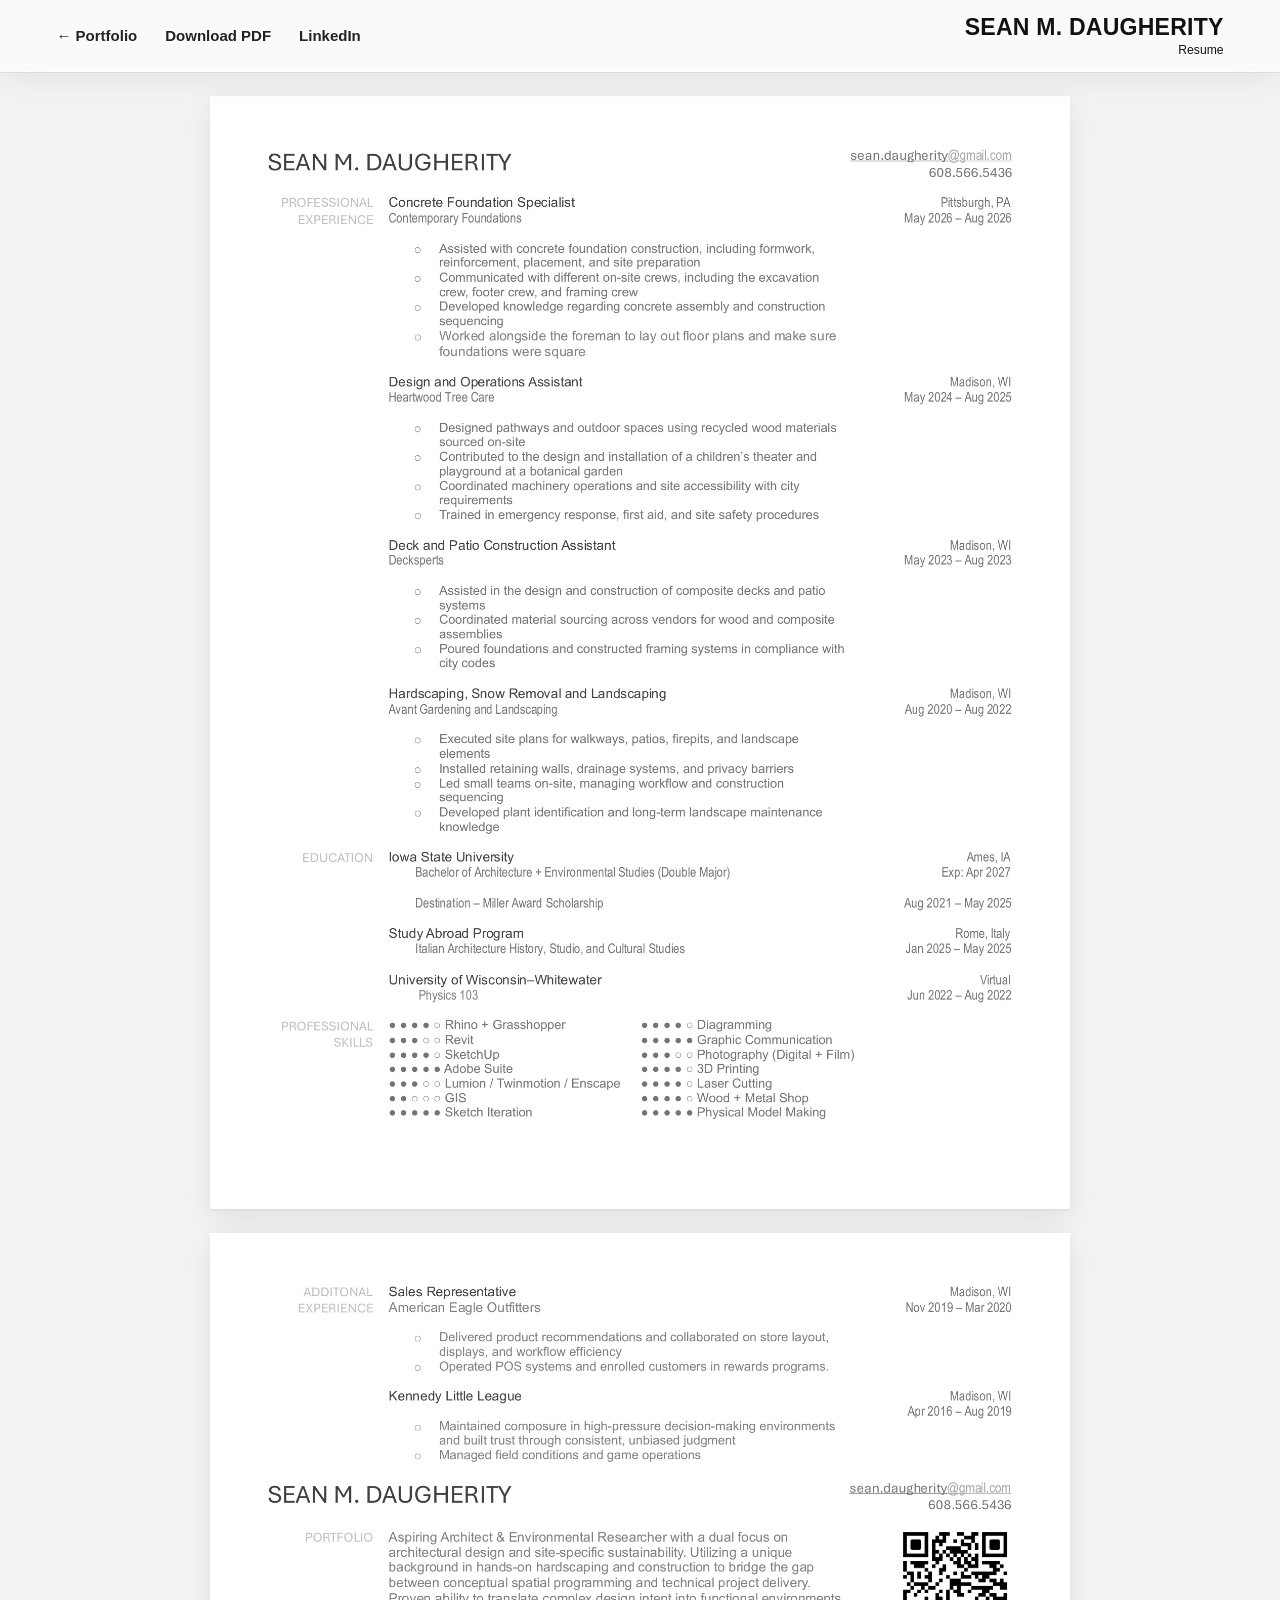
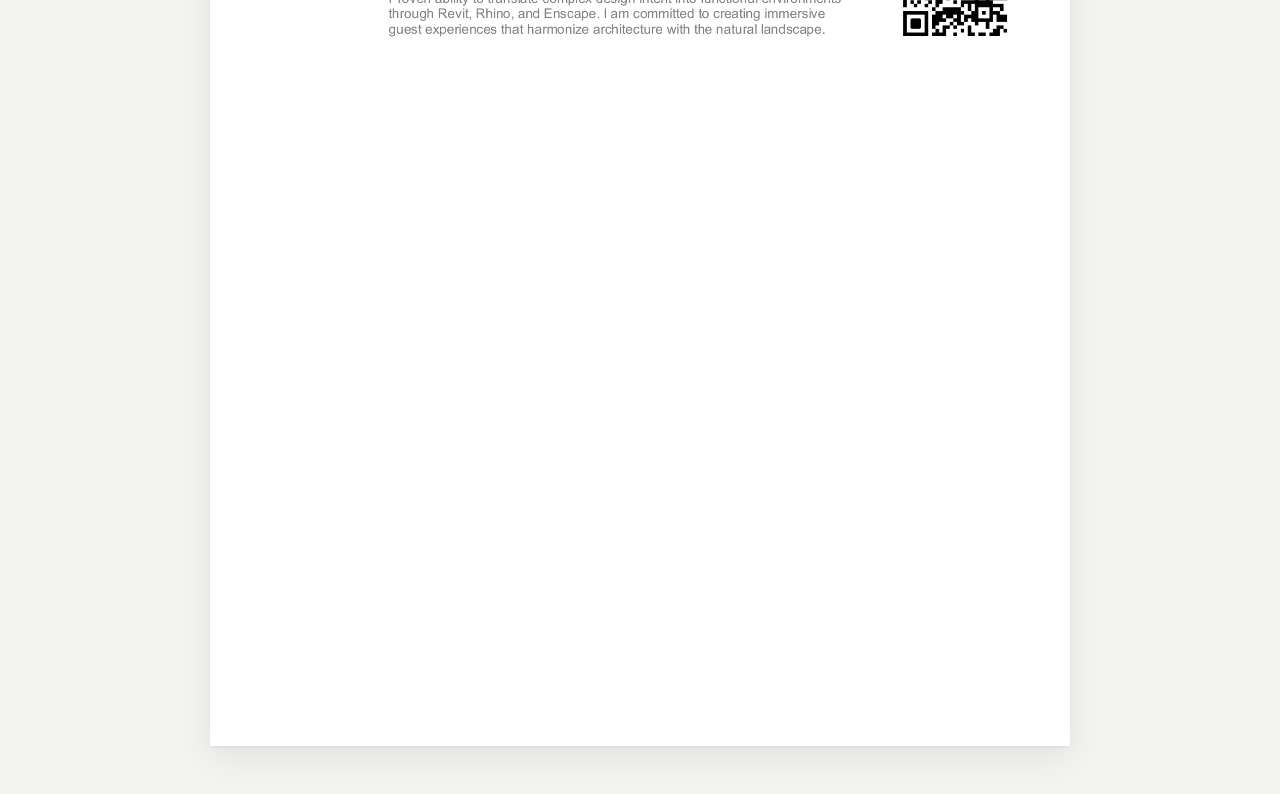
<file: resume.html>
<!doctype html>
<html lang="en">
<head>
  <meta charset="utf-8">
  <meta name="viewport" content="width=device-width, initial-scale=1">
  <title>Sean M. Daugherity | Resume</title>
  <meta name="description" content="Resume of Sean M. Daugherity, architecture student and designer.">
  <meta property="og:type" content="website">
  <meta property="og:title" content="Sean M. Daugherity | Resume">
  <meta property="og:image" content="/assets/og-image.jpg">
  <meta property="og:image:width" content="1200">
  <meta property="og:image:height" content="630">
  <meta name="twitter:card" content="summary_large_image">
  <meta name="twitter:image" content="/assets/og-image.jpg">
  <link rel="icon" href="data:image/svg+xml,%3Csvg xmlns='http://www.w3.org/2000/svg' viewBox='0 0 64 64'%3E%3Crect width='64' height='64' fill='%23111'/%3E%3Ctext x='32' y='42' font-family='Helvetica,Arial,sans-serif' font-size='28' font-weight='700' fill='%23fff' text-anchor='middle'%3ESD%3C/text%3E%3C/svg%3E">
  <link rel="stylesheet" href="assets/site.css">
</head>
<body class="doc-page">
  <header class="site-header">
    <nav class="contact" aria-label="Resume actions">
      <a href="index.html">&larr; Portfolio</a>
      <a class="resume-link" href="assets/Sean-Daugherity-Resume.pdf" download>Download PDF</a>
      <a href="https://www.linkedin.com/in/sean-daugherity-447b413a1/" target="_blank" rel="noopener">LinkedIn</a>
    </nav>
    <a class="brand" href="index.html">
      <span class="brand-name">SEAN M. DAUGHERITY</span>
      <span class="brand-sub">Resume</span>
    </a>
  </header>

  <main class="doc">
    <section class="page" aria-label="Resume page 1">
      <div class="sheet">
        <img src="assets/resume/resume-01.webp" width="1700" height="2200" alt="Resume of Sean M. Daugherity, page 1 — professional experience.">
        <a class="hot" href="mailto:sean.daugherity@gmail.com" aria-label="Email sean.daugherity@gmail.com" style="left:73.693%;top:4.293%;width:20.261%;height:2.02%"></a>
      </div>
    </section>
    <section class="page" aria-label="Resume page 2">
      <div class="sheet">
        <img src="assets/resume/resume-02.webp" width="1700" height="2200" loading="lazy" alt="Resume of Sean M. Daugherity, page 2 — additional experience.">
        <a class="hot" href="mailto:sean.daugherity@gmail.com" aria-label="Email sean.daugherity@gmail.com" style="left:73.693%;top:21.843%;width:20.261%;height:2.02%"></a>
      </div>
    </section>
  </main>
</body>
</html>
</file>
<file: assets/site.css>
:root {
  --ink: #111;
  --muted: #58595b;
  --line: #e7e7e5;
  --glass: rgba(255, 255, 255, 0.55);
  --glass-edge: rgba(255, 255, 255, 0.7);
  --glass-shadow: 0 1px 0 rgba(0, 0, 0, 0.06), 0 10px 30px rgba(0, 0, 0, 0.06);
  --header-h: 72px;
  --gutter: max(16px, 4.41vw); /* the PDF's 54pt margin on a 1224pt page */
  font-family: "Helvetica Neue", Helvetica, Arial, sans-serif;
  color-scheme: light;
}

* { box-sizing: border-box; }

html { scroll-behavior: smooth; }
@media (prefers-reduced-motion: reduce) { html { scroll-behavior: auto; } }

body {
  margin: 0;
  background: #fff;
  color: var(--ink);
  -webkit-font-smoothing: antialiased;
}

/* ---------- Glass header ---------- */

.site-header {
  position: sticky;
  top: 0;
  z-index: 20;
  display: flex;
  align-items: center;
  justify-content: space-between;
  gap: 24px;
  padding: 14px var(--gutter);
  background: var(--glass);
  border-bottom: 1px solid var(--glass-edge);
  box-shadow: var(--glass-shadow);
  backdrop-filter: blur(20px) saturate(170%);
  -webkit-backdrop-filter: blur(20px) saturate(170%);
}

.contact {
  display: flex;
  align-items: center;
  gap: 28px;
  font-size: 15px;
}
.contact a {
  position: relative;
  padding: 6px 0;
  color: #222;
  font-weight: 600;
  text-decoration: none;
  transition: color 0.15s ease, opacity 0.15s ease;
}
.contact a:hover { color: #000; opacity: 0.65; }
.contact a:focus-visible { outline: 2px solid var(--ink); outline-offset: 2px; }
.contact .short { display: none; }

.brand {
  text-align: right;
  color: var(--ink);
  text-decoration: none;
  line-height: 1.15;
}
.brand-name {
  display: block;
  font-size: clamp(18px, 1.8vw, 26px);
  font-weight: 600;
  letter-spacing: 0.01em;
}
.brand-sub {
  display: block;
  margin-top: 3px;
  font-size: clamp(12px, 0.95vw, 14px);
}

/* On the portfolio the name starts on the cover and slides into the header once you scroll past it */
.site-header .brand { transition: opacity 0.3s ease, transform 0.3s ease; }
.site-header.brand-hidden .brand {
  opacity: 0;
  transform: translateY(-6px);
  pointer-events: none;
}

.cover-brand {
  position: absolute;
  right: 4.41%;
  top: 1.5%;
  z-index: 1;
  margin: 0;
  text-align: right;
  font-weight: 400;
  line-height: 1.15;
}
.cover-brand .brand-name { font-size: 2cqw; font-weight: 600; letter-spacing: 0.01em; }
.cover-brand .brand-sub { margin-top: 0.5em; font-size: 1.1cqw; }

/* ---------- Pages ---------- */

.page {
  position: relative;
  width: 100%;
  container-type: inline-size;
  scroll-margin-top: var(--header-h);
}
.page + .page { border-top: 1px solid var(--line); }

.sheet { position: relative; }
.sheet > img {
  display: block;
  width: 100%;
  height: auto;
  user-select: none;
  -webkit-user-drag: none;
}

/* Project titles, rebuilt as real text and set larger than in the PDF */
.page-head {
  position: absolute;
  left: 4.41%;
  top: 1.5%;
  max-width: 58%;
  z-index: 1;
}
.page-head h2 {
  margin: 0;
  font-size: 2.6cqw;
  font-weight: 600;
  line-height: 1.08;
  letter-spacing: 0.005em;
  text-wrap: balance;
}
.page-head > p {
  margin: 0.45em 0 0;
  font-size: 1.3cqw;
  line-height: 1.3;
}
/* Project write-ups, moved from the inner pages into the cover page's white space */
.page-head.has-text { max-width: 60%; }
.project-text {
  margin-top: 2cqw;
  padding: 1.8cqw 2.1cqw;
  border: 1px solid #232021;
  background: #fbfbfa;
  columns: 2;
  column-gap: 2.8cqw;
  column-rule: 1px solid #e3e3e0;
  font-size: 1cqw;
  line-height: 1.55;
  color: #2b2b2b;
  orphans: 2;
  widows: 2;
}
.project-text p { margin: 0 0 0.85em; }
.project-text p:last-child { margin-bottom: 0; }

.page-head.compact h2 { font-size: 2cqw; }
.page-head.compact > p { font-size: 1.15cqw; margin-top: 0.3em; }

/* ---------- Table of contents ---------- */

.page.toc { aspect-ratio: 1224 / 792; }

.toc-item {
  position: absolute;
  left: calc(13.233% + var(--col) * 26.471%);
  top: calc(18.08% + var(--row) * 36.441%);
  width: 20.588%;
  color: var(--ink);
  text-decoration: none;
}
.toc-art {
  display: block;
  aspect-ratio: 1;
  overflow: hidden;
  border: 1px solid #232021;
  background: #f2f2f2;
}
.toc-art img {
  display: block;
  width: 100%;
  height: 100%;
  object-fit: cover;
  transition: transform 0.5s cubic-bezier(0.2, 0.7, 0.2, 1), filter 0.3s ease;
}
.toc-item:hover .toc-art img,
.toc-item:focus-visible .toc-art img { transform: scale(1.06); filter: contrast(1.08); }
.toc-item:focus-visible { outline: 2px solid var(--ink); outline-offset: 4px; }

.toc-caption {
  display: flex;
  justify-content: space-between;
  gap: 0.5em;
  margin-top: 0.3cqw;
  font-size: 0.92cqw;
  white-space: nowrap;
}
.toc-caption span:first-child {
  overflow: hidden;
  text-overflow: ellipsis;
  color: var(--muted);
}
.toc-item:hover .toc-caption span:first-child { color: var(--ink); }

/* ---------- Clickable hotspots laid over page images ---------- */

.hot {
  position: absolute;
  display: block;
  border-radius: 2px;
  color: var(--ink);
  text-decoration: none;
  transition: background-color 0.15s ease;
  -webkit-tap-highlight-color: transparent;
}
.hot:hover { background: rgba(17, 17, 17, 0.08); }
.hot:focus-visible { outline: 2px solid var(--ink); outline-offset: 2px; }

/* ---------- Last page: contact, social and resume links ---------- */

.about-links {
  position: absolute;
  left: 4.41%;
  top: 11%;
  z-index: 1;
  display: flex;
  flex-direction: column;
  gap: 2.6cqw;
}
.link-group {
  display: flex;
  flex-direction: column;
  align-items: flex-start;
  gap: 0.55cqw;
}
.link-group h3 {
  margin: 0 0 0.2cqw;
  font-size: 0.95cqw;
  font-weight: 400;
  letter-spacing: 0.08em;
  text-transform: uppercase;
  color: var(--muted);
}
.link-group a {
  position: relative;
  font-size: 1.55cqw;
  line-height: 1.25;
  color: var(--ink);
  text-decoration: none;
  text-underline-offset: 0.22em;
  text-decoration-thickness: 1px;
}
.link-group a:hover { text-decoration-line: underline; }
.link-group a:focus-visible { outline: 2px solid var(--ink); outline-offset: 3px; }
.link-group .arrow {
  display: inline-block;
  color: var(--muted);
  transition: transform 0.15s ease, color 0.15s ease;
}
.link-group a:hover .arrow { color: var(--ink); transform: translate(2px, -2px); }

/* ---------- Resume hover preview (the card itself is clickable) ---------- */

.peek {
  position: absolute;
  width: calc(clamp(150px, 15vw, 210px) + 14px);
  opacity: 0;
  visibility: hidden;
  transform: translateY(4px);
  transition: opacity 0.15s ease, transform 0.15s ease, visibility 0.15s;
  z-index: 30;
}
.peek.side { left: 100%; top: 0; padding-left: 14px; }
.peek.below { left: -8px; top: 100%; padding-top: 10px; }
a:hover > .peek,
a:focus-visible > .peek { opacity: 1; visibility: visible; transform: none; }

.peek-card {
  display: block;
  padding: 8px;
  background: #fff;
  border: 1px solid rgba(0, 0, 0, 0.12);
  box-shadow: 0 12px 32px rgba(0, 0, 0, 0.18);
}
.peek-card img { display: block; width: 100%; height: auto; aspect-ratio: 1700 / 2200; }
.peek-label {
  display: flex;
  justify-content: space-between;
  margin-top: 8px;
  font-size: 12px;
  font-weight: 400;
  color: var(--ink);
  letter-spacing: 0.02em;
}

/* ---------- Phones: titles and contents move out of the page art ---------- */

@media (max-width: 700px) {
  .site-header {
    flex-direction: column-reverse;
    align-items: flex-start;
    gap: 6px;
    padding: 10px 16px;
  }
  .brand { text-align: left; }
  /* Phones keep the name in the header; the cover is too narrow for it */
  .site-header.brand-hidden .brand { opacity: 1; transform: none; pointer-events: auto; }
  .cover-brand { display: none; }
  .contact { gap: 18px; font-size: 13px; }
  .contact .full { display: none; }
  .contact .short { display: inline; }

  .page-head,
  .page-head.compact {
    position: static;
    max-width: none;
    padding: 18px 16px 12px;
  }
  .page-head h2,
  .page-head.compact h2 { font-size: 18px; }
  .page-head > p,
  .page-head.compact > p { font-size: 12px; }
  .page-head.has-text { max-width: none; }
  .project-text {
    columns: 1;
    margin-top: 14px;
    padding: 16px;
    font-size: 14px;
    line-height: 1.55;
  }

  .page.toc { aspect-ratio: auto; padding-bottom: 24px; }
  .toc-grid {
    display: grid;
    grid-template-columns: 1fr 1fr;
    gap: 18px 14px;
    padding: 0 16px;
  }
  .toc-item { position: static; width: auto; }
  .toc-caption {
    flex-direction: column;
    gap: 2px;
    margin-top: 6px;
    font-size: 11px;
    white-space: normal;
  }

  .about-links {
    position: static;
    gap: 22px;
    padding: 4px 16px 20px;
  }
  .link-group { gap: 8px; }
  .link-group h3 { font-size: 11px; margin-bottom: 0; }
  .link-group a { font-size: 17px; }

  .peek { display: none; }
}

/* ---------- Resume page ---------- */

.doc-page { background: #f3f3f1; }
.doc {
  display: flex;
  flex-direction: column;
  align-items: center;
  gap: 24px;
  padding: 24px 16px 48px;
}
.doc .page {
  width: min(100%, 860px);
  background: #fff;
  box-shadow: 0 1px 2px rgba(0, 0, 0, 0.06), 0 10px 30px rgba(0, 0, 0, 0.08);
}
.doc .page + .page { border-top: 0; }

/* Enlarge the cover artwork within an even border around the slide. */
#cover .sheet {
  aspect-ratio: 2400 / 1553;
  overflow: hidden;
}
#cover .sheet > img {
  position: absolute;
  left: -4.7%;
  top: -19.7%;
  width: 152%;
  height: 139.4%;
  max-width: none;
}

/* Half-opacity frame outlines for portfolio pages 1–18. */
.viewer > .page:nth-child(-n + 18) .project-text,
.viewer > .page:nth-child(-n + 18) .toc-art {
  border-color: rgba(35, 32, 33, 0.5);
}
.frame-opacity-overlay {
  position: absolute;
  inset: 0;
  width: 100%;
  height: 100%;
  pointer-events: none;
}

/* Preserve page 01's image rectangle and crop from the left. */
#common-horizons .sheet > .project-cover-replacement {
  position: absolute;
  left: 66.08%;
  top: 0;
  width: 29.51%;
  height: 93.34%;
  object-fit: cover;
  object-position: right center;
}

/* Keep the cleared page 01 write-up box at its original desktop size. */
#common-horizons .project-text:empty {
  min-height: 39.4cqw;
}
@media (max-width: 700px) {
  #common-horizons .project-text:empty { min-height: 180px; }
}
#common-horizons .page-head.has-text { width: 60%; }
@media (max-width: 700px) {
  #common-horizons .page-head.has-text { width: auto; }
}

/* Empty project pages retain the portfolio sheet size and page numbering. */
.blank-project-page { aspect-ratio: 2400 / 1553; }
.project-page-number {
  position: absolute;
  right: 4.41%;
  bottom: 1.8%;
  font-size: 0.8cqw;
  color: #232021;
}

/* Match printed page 17's 18 pt title and 9.5 pt subtitle on a 1224 pt sheet. */
.standardized-project .page-head h2 { font-size: 1.4706cqw; }
.standardized-project .page-head > p { font-size: 0.7761cqw; margin-top: 0.3em; }
.standardized-project .standardized-art-heading {
  max-width: none;
  width: 91.18%;
  min-height: 3.5cqw;
  background: white;
}
.full-page-perspective {
  position: absolute;
  left: 4.41%;
  right: 4.41%;
  top: 9%;
  bottom: 4.7%;
  margin: 0;
  display: flex;
  flex-direction: column;
}
.full-page-perspective img {
  display: block;
  width: 100%;
  min-height: 0;
  flex: 1;
  object-fit: cover;
}
.full-page-perspective figcaption {
  text-align: right;
  margin-top: 0.45cqw;
  font-size: 0.65cqw;
  color: #58595b;
}
@media (max-width: 700px) {
  .standardized-project .page-head h2 { font-size: 18px; }
  .standardized-project .page-head > p { font-size: 12px; }
  .standardized-project .standardized-art-heading { width: 100%; min-height: 0; }
  #page-04 .full-page-perspective { position: relative; inset: auto; margin: 0 16px 24px; }
  #page-04 .full-page-perspective img { flex: none; height: auto; }
  .full-page-perspective figcaption { font-size: 11px; }
}
@media (max-width: 700px) {
  .standardized-art-heading + .sheet > img { clip-path: inset(7% 0 0); }
}

/* Hide headings embedded in the artwork beneath the live page headings. */
.standardized-art-heading + .sheet::before {
  content: "";
  position: absolute;
  top: 0;
  left: 0;
  width: 100%;
  height: 7%;
  background: #fff;
  z-index: 1;
  pointer-events: none;
}
.standardized-project .standardized-art-heading { z-index: 2; }

/* Consistent artwork margins: move framed compositions up and out together. */
.expanded-framed-art {
  position: absolute;
  inset: 0;
  width: 100%;
  height: 100%;
  pointer-events: none;
}
@media (max-width: 700px) {
  .standardized-art-heading + .sheet { margin-top: -3cqw; }
}

/* Keep complete heading text above artwork masks at every viewport size. */
.page-head { z-index: 3; }
.page-head > p {
  height: auto;
  max-height: none;
  overflow: visible;
  white-space: normal;
  overflow-wrap: break-word;
}
@media (max-width: 700px) {
  .page-head,
  .page-head.compact {
    position: relative;
    left: auto;
    top: auto;
    z-index: 3;
  }
}

/* Rotated cover artwork fills the sheet; translucent write-up panels dim it locally. */
.rotated-background-page { overflow: hidden; isolation: isolate; }
.rotated-background-page > .sheet { visibility: hidden; }
.rotated-page-background { position: absolute; inset: 0; z-index: -1; overflow: hidden; }
.rotated-page-background > svg {
  position: absolute;
  left: 50%;
  top: 50%;
  width: 64.7083%;
  height: 154.5396%;
  transform: translate(-50%, -50%) rotate(-90deg);
}
.rotated-background-page .project-text { background: rgba(255, 255, 255, 0.9); }
.rotated-background-page .project-page-number { z-index: 3; }
@media (max-width: 700px) {
  .rotated-background-page .rotated-page-background > svg {
    width: 100%;
    height: 100%;
    transform: translate(-50%, -50%) rotate(-90deg) scale(2);
  }
}

/* Landscape project covers with all project text contained in the left panel. */
.rotated-background-page { aspect-ratio: 16 / 9; }
.rotated-background-page > .sheet { display: none; }
.rotated-background-page .page-head.has-text,
#common-horizons.rotated-background-page .page-head.has-text {
  position: absolute;
  left: 4%;
  top: 6%;
  width: 46%;
  max-width: none;
  padding: 0;
}
.rotated-background-page .project-text,
#common-horizons.rotated-background-page .project-text:empty {
  margin: 0;
  min-height: 49.5cqw;
  padding: 1.6cqw;
  columns: 1;
  font-size: 0.84cqw;
  line-height: 1.4;
  background: rgba(255,255,255,0.9);
}
.rotated-background-page .project-panel-heading { margin-bottom: 1.4cqw; }
.rotated-background-page .project-panel-heading h2 {
  font-size: 1.47cqw;
  line-height: 1.1;
  margin: 0;
}
.rotated-background-page .project-panel-heading > p {
  font-size: 0.776cqw;
  line-height: 1.3;
  margin: 0.5cqw 0 0;
}
.rotated-background-page .project-text > p { margin-bottom: 0.65em; }
.rotated-background-page .rotated-page-background > svg {
  width: 56.25%;
  height: 177.7778%;
  transform: translate(-50%, -50%) rotate(-90deg);
  filter: contrast(1.12) saturate(1.05);
}
.rotated-background-page .rotated-page-background > svg {
  filter: url(#project-art-clarity) contrast(1.12) saturate(1.05);
}

.rotated-background-page .project-text { position: relative; padding-bottom: 3cqw; }
.project-panel-page-number {
  position: absolute;
  right: 1.2cqw;
  bottom: 1.2cqw;
  font-size: 0.8cqw;
  line-height: 1;
  color: #232021;
}

/* Artboard 14 already matches page 01's landscape format. */
#common-horizons .rotated-page-background > svg {
  width: 100%;
  height: 100%;
  transform: translate(-50%, -50%);
}

/* Replace rasterized footer numbers after the inserted project page. */
.renumbered-page-number {
  position: absolute;
  right: 0;
  bottom: 0;
  width: 6%;
  height: 3.5%;
  padding-right: 4.41%;
  display: flex;
  align-items: center;
  justify-content: flex-end;
  box-sizing: content-box;
  background: white;
  font-size: 0.8cqw;
  line-height: 1;
  color: #232021;
  z-index: 4;
}

/* Framed Die Fabel artwork with matching gaps and clear heading space. */
.die-fabel-gallery {
  position: absolute;
  left: 4.41%;
  right: 4.41%;
  top: 8.9%;
  bottom: 5.7%;
  display: grid;
  gap: 1.1cqw;
}
.graphic-frame {
  min-width: 0;
  min-height: 0;
  margin: 0;
  border: 1px solid rgba(35,32,33,0.5);
  padding: 0.5cqw;
  background: white;
}
.graphic-frame img { display: block; width: 100%; height: 100%; object-fit: contain; }
.gallery-drawings { grid-template-columns: 1fr 1fr; grid-template-rows: repeat(3,1fr); }
.gallery-drawings .elevation-one { grid-column: 1; grid-row: 1; }
.gallery-drawings .elevation-two { grid-column: 1; grid-row: 2; }
.gallery-drawings .elevation-three { grid-column: 1; grid-row: 3; }
.gallery-drawings .section-drawing { grid-column: 2; grid-row: 1; }
.gallery-drawings .site-plan { grid-column: 2; grid-row: 2 / 4; }
.gallery-perspectives { grid-template-columns: 1fr 1fr; grid-template-rows: 1fr 1fr; }
@media (max-width:700px) {
  .gallery-project-page { aspect-ratio: auto; }
  .die-fabel-gallery { position: relative; inset: auto; margin: 0 16px 28px; gap: 12px; }
  .gallery-drawings { grid-template-rows: repeat(3,minmax(100px,auto)); }
  .gallery-perspectives { grid-template-rows: auto auto; }
  .graphic-frame { padding: 4px; }
  .gallery-project-page .project-page-number { bottom: 8px; font-size: 10px; }
}
.graphic-frame > svg { display: block; width: 100%; height: 100%; }

/* Maximize page 03 drawings inside their unchanged frames, retaining all artwork. */
#page-05 .graphic-frame { padding: 0.15cqw; }
</file>
